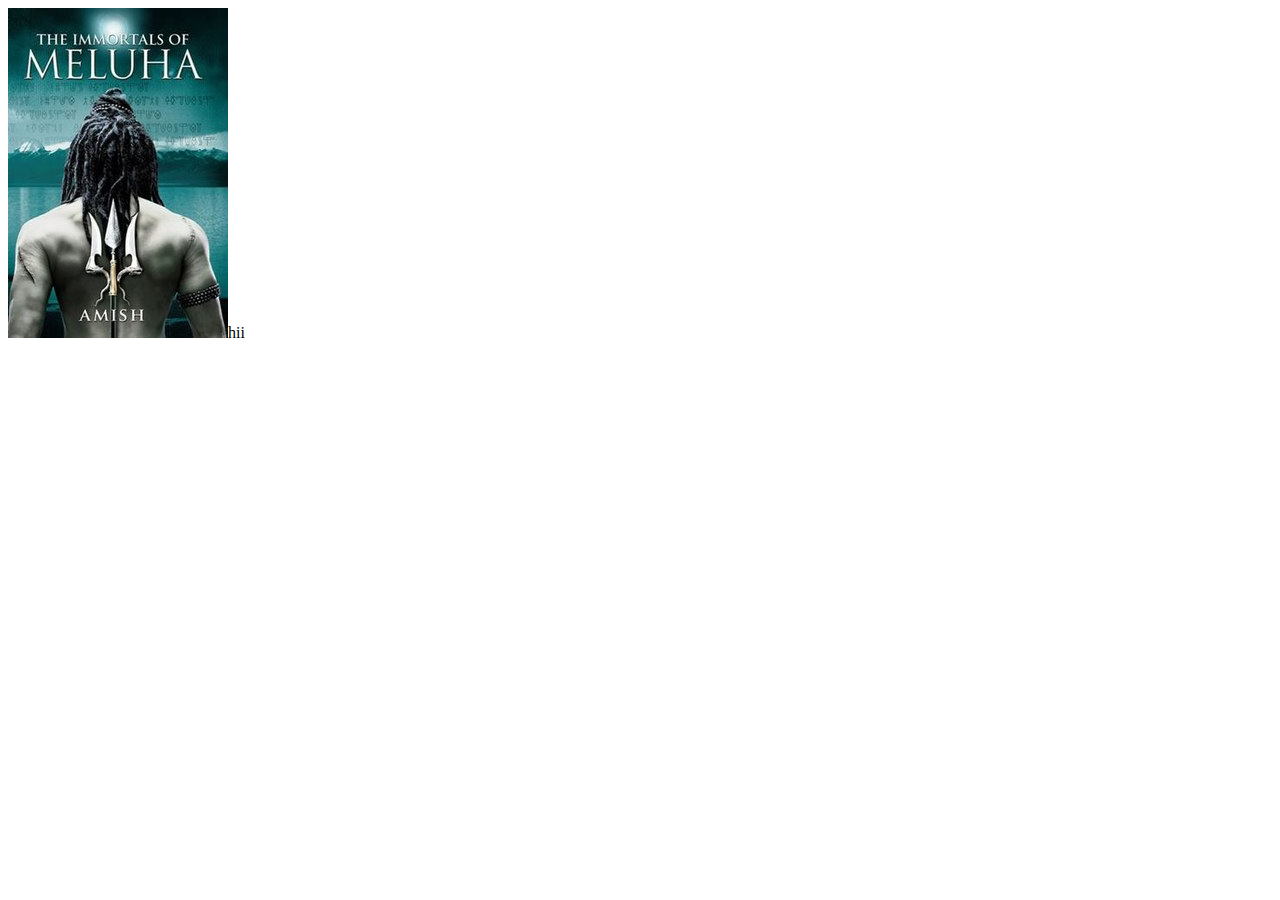
<file: index.html>
<!DOCTYPE html>
<html>
    <head>

    </head>
    <body>
        <input onclick="my()" type="image" src="index\220px-The_Immortals_Of_Meluha.jpg">hii</input>
    </body>
    <script src=novel.js></script>
</html>
</file>
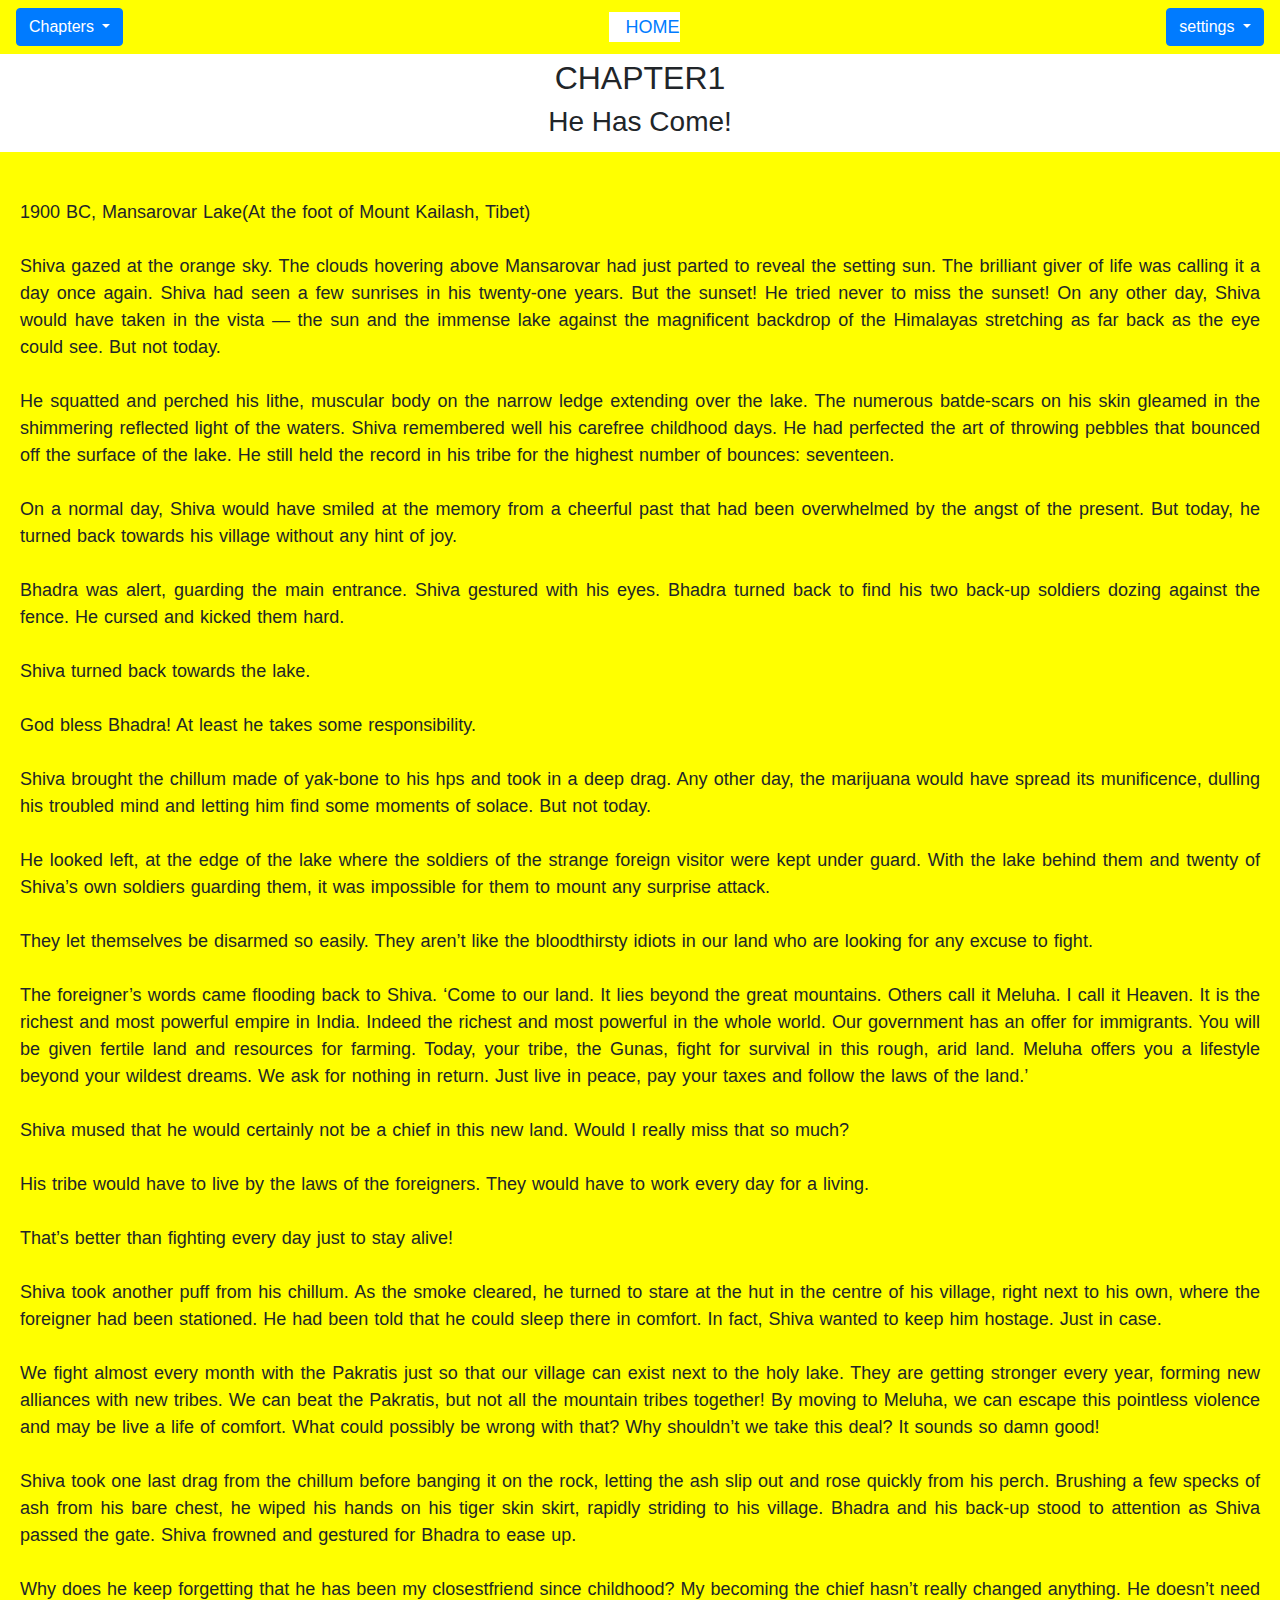
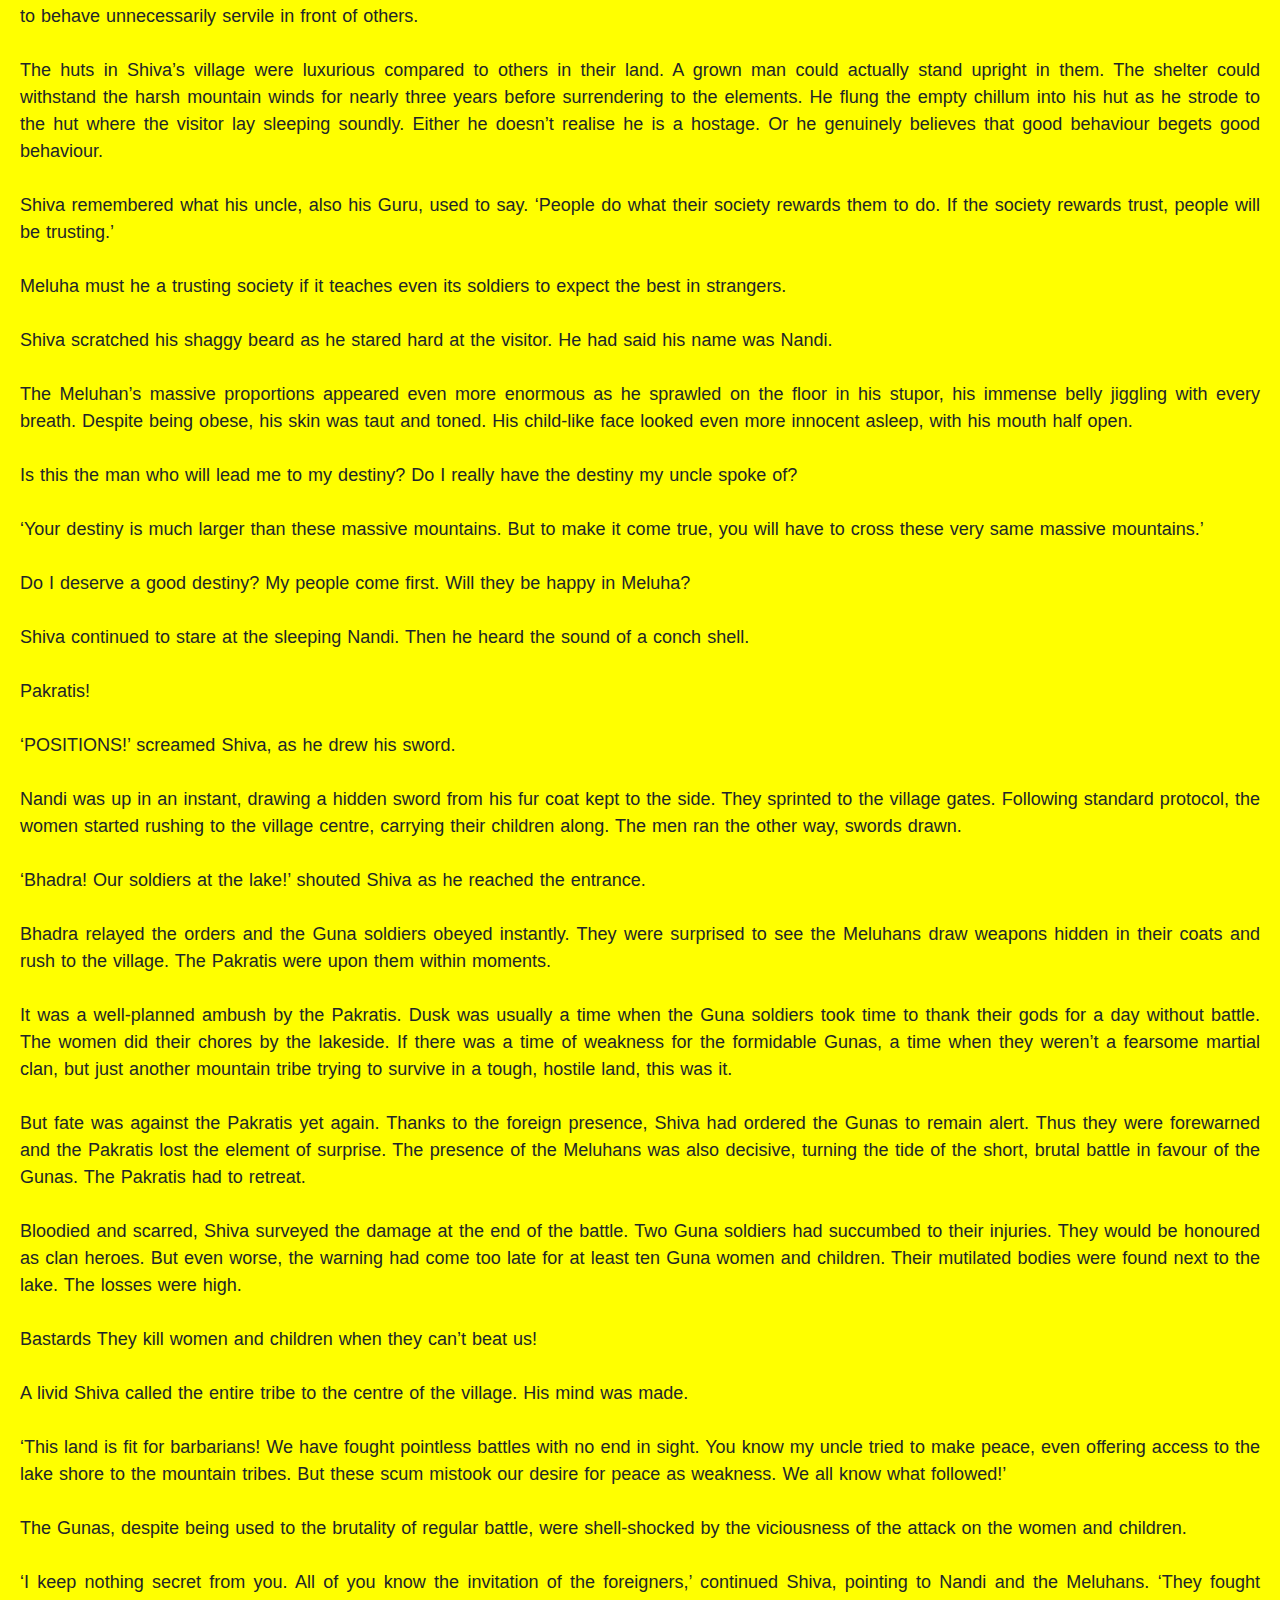
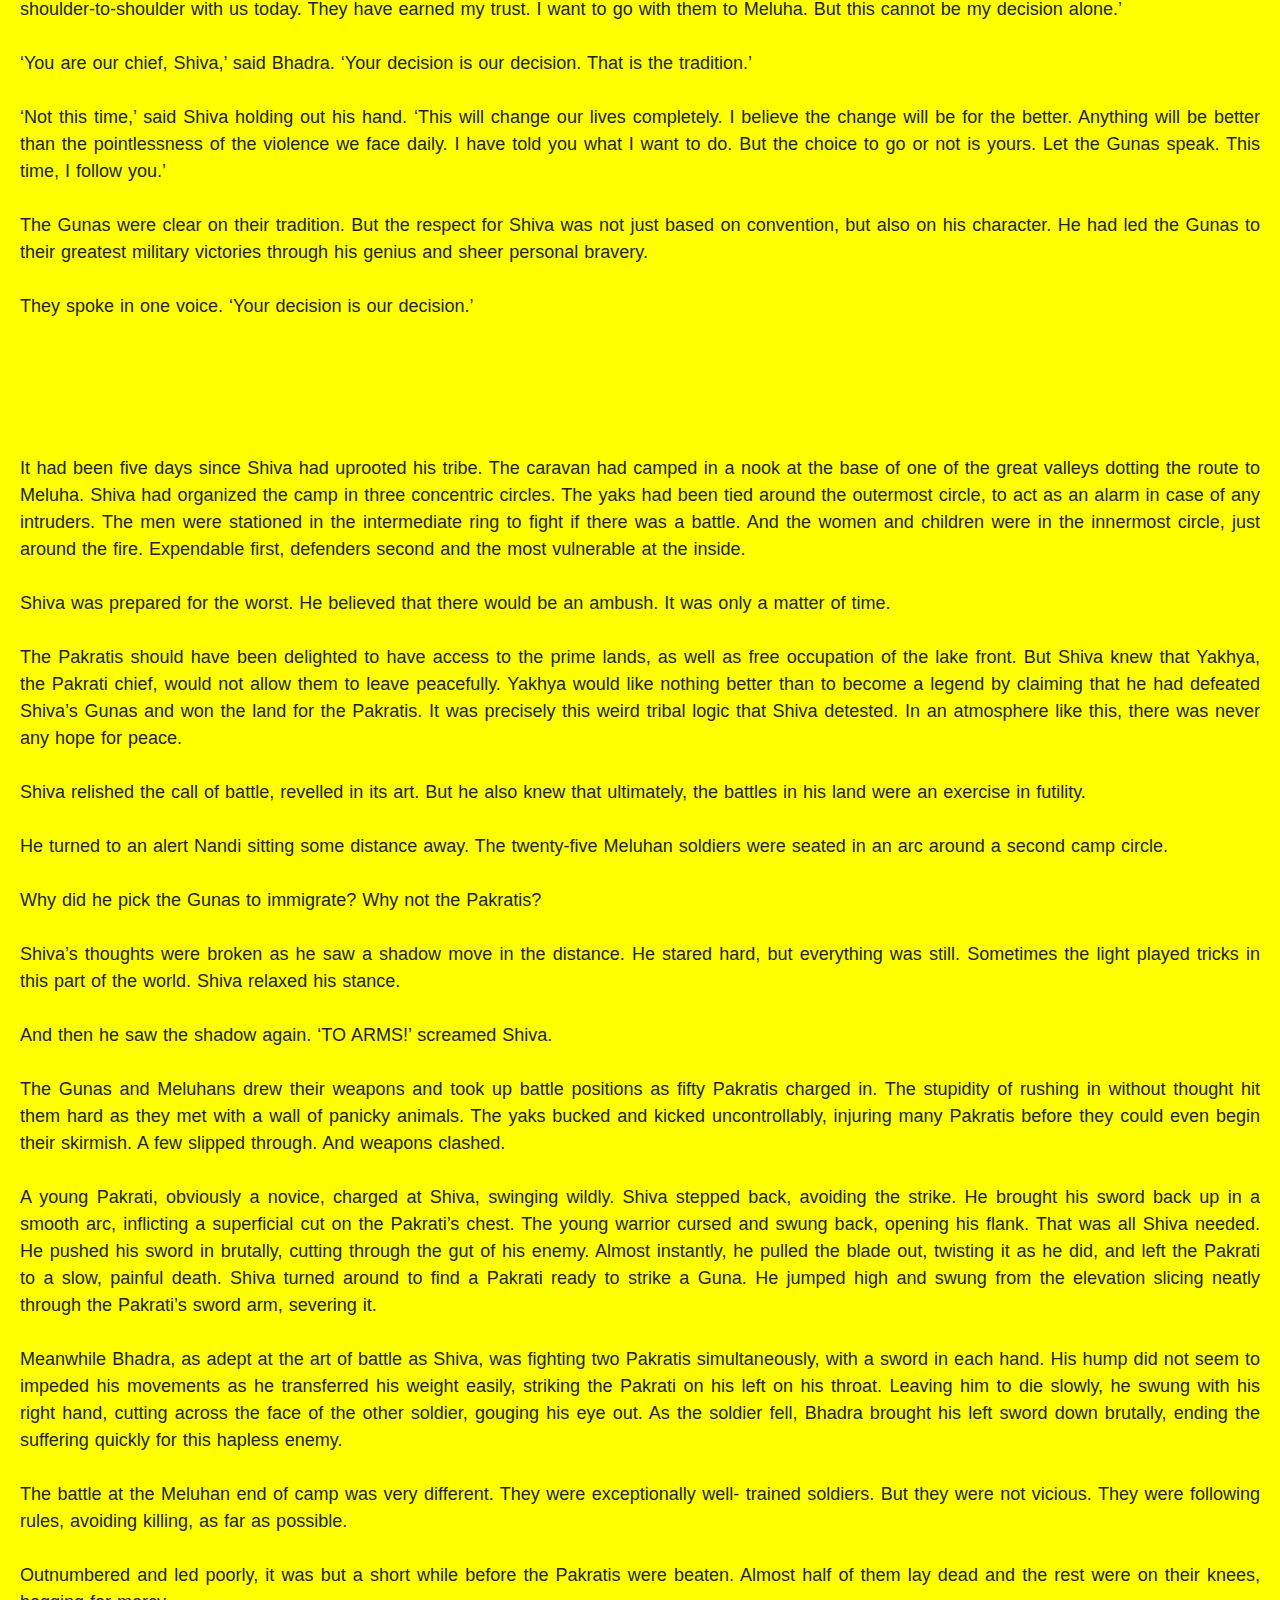
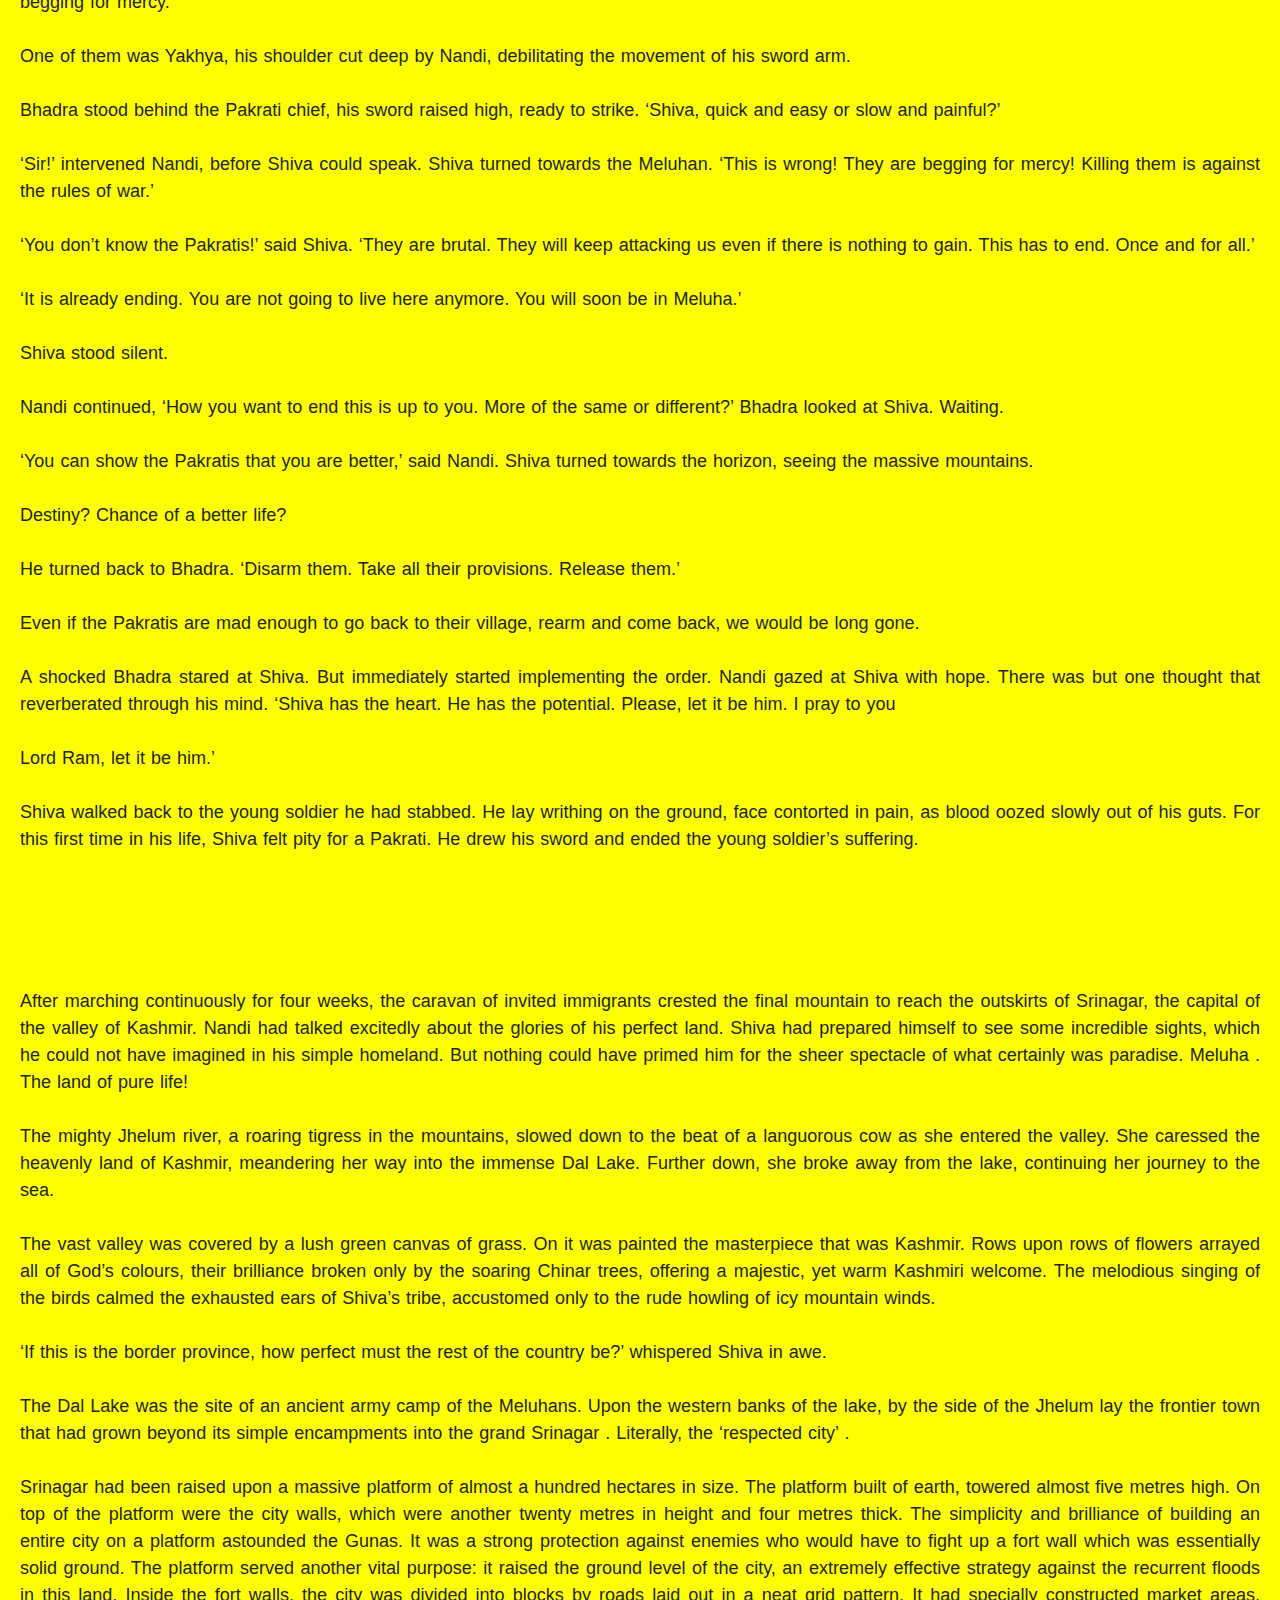
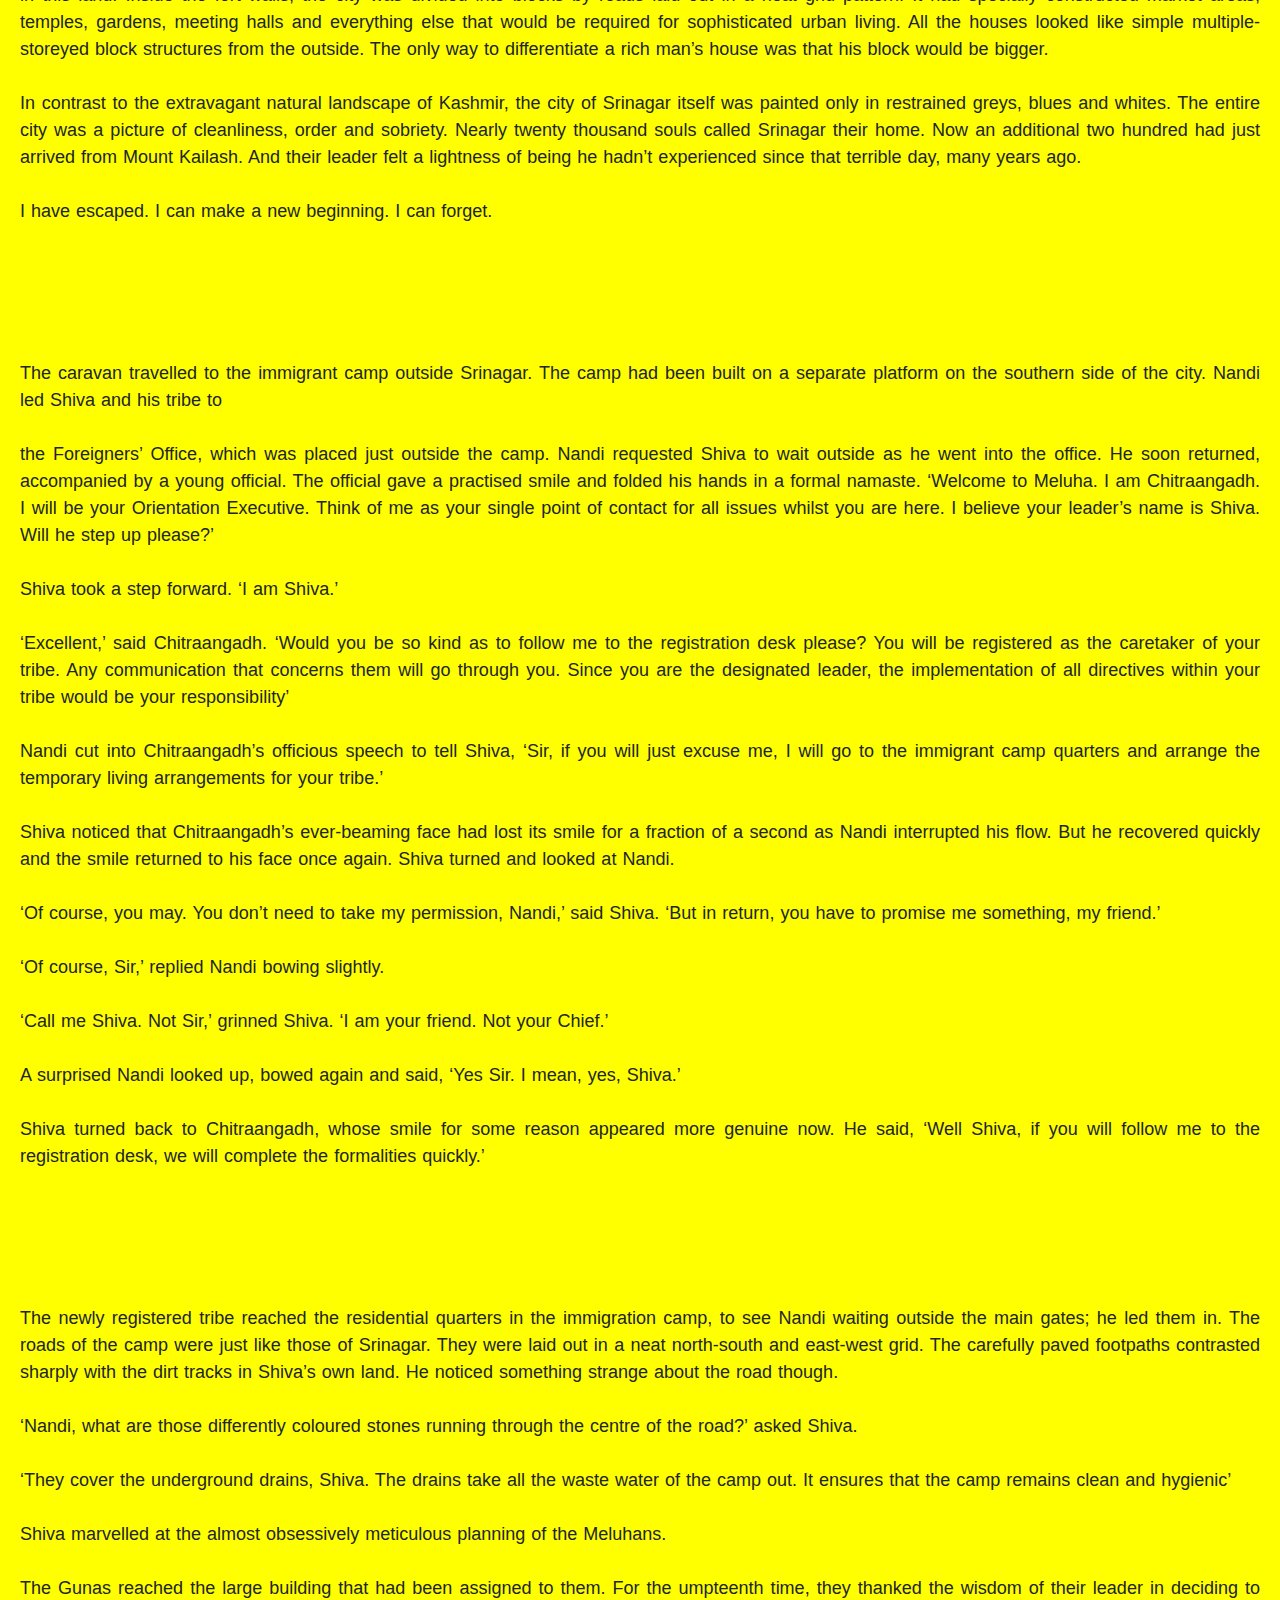
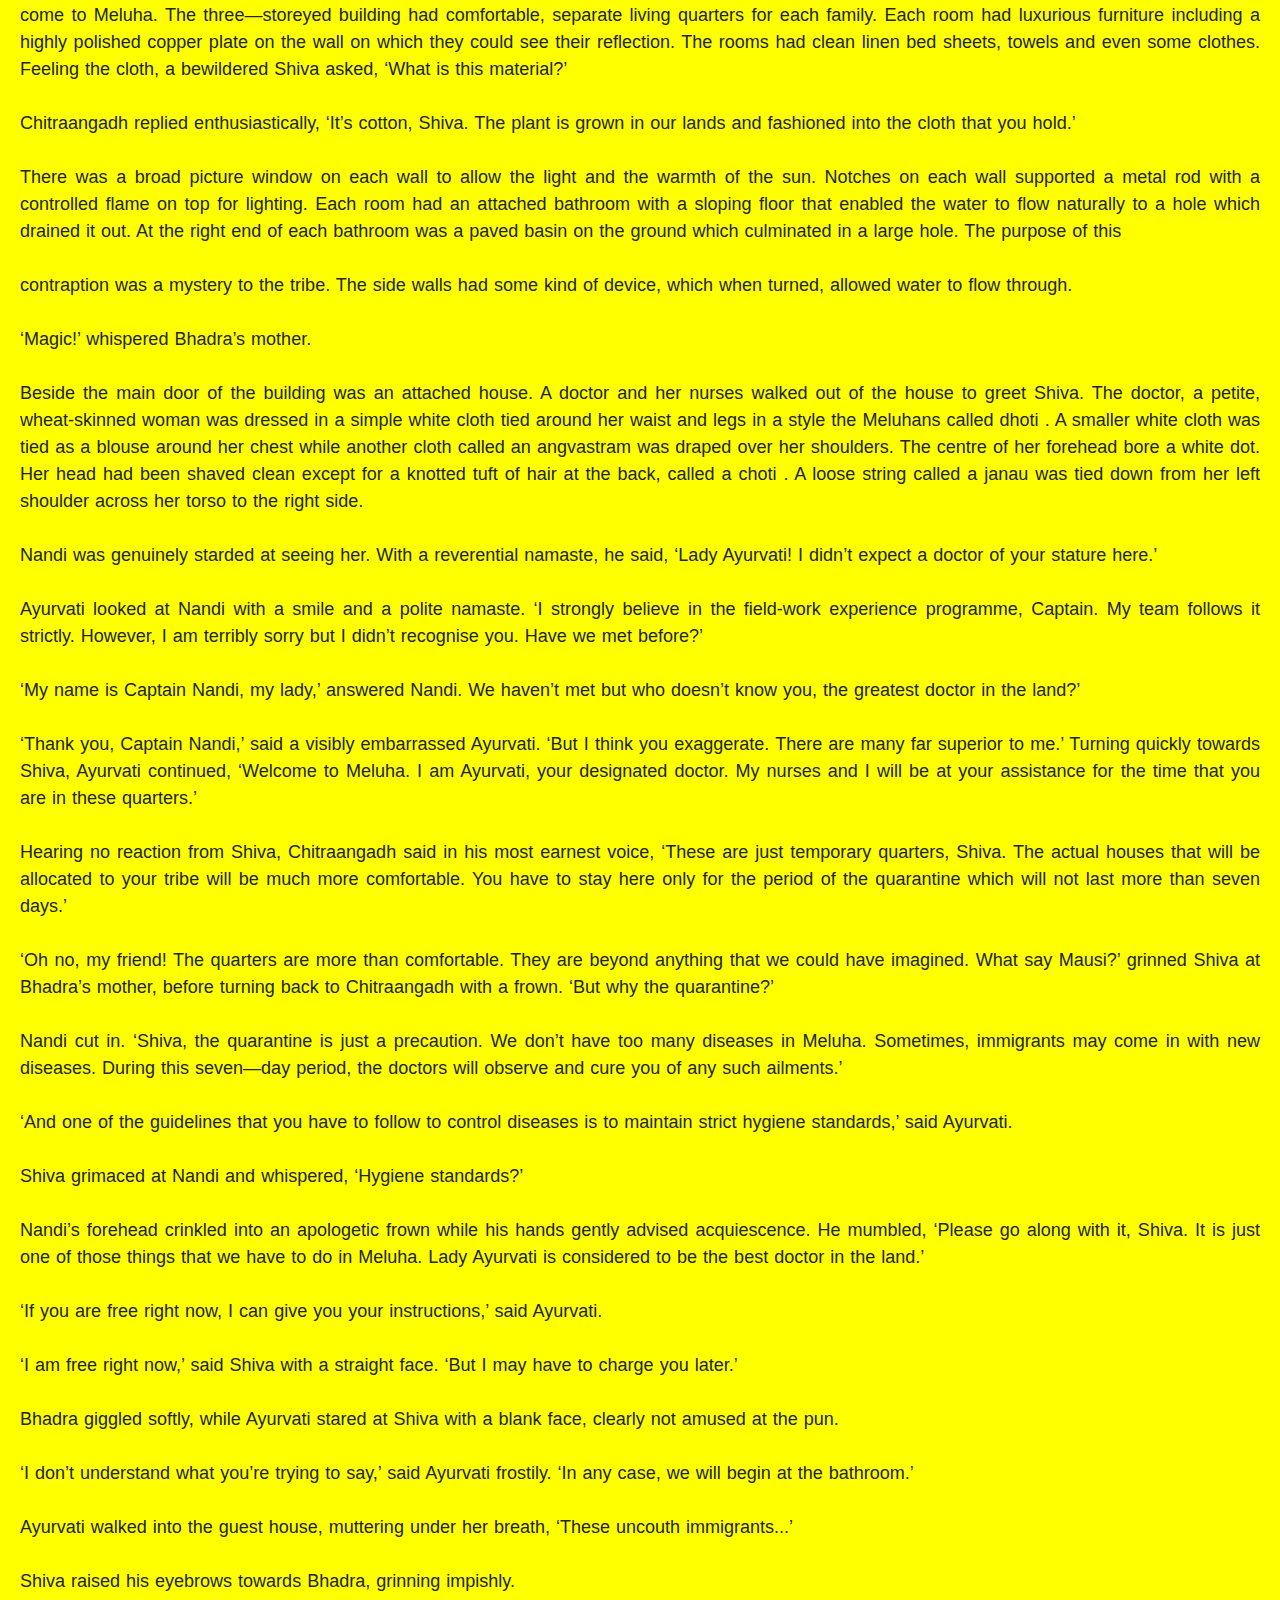
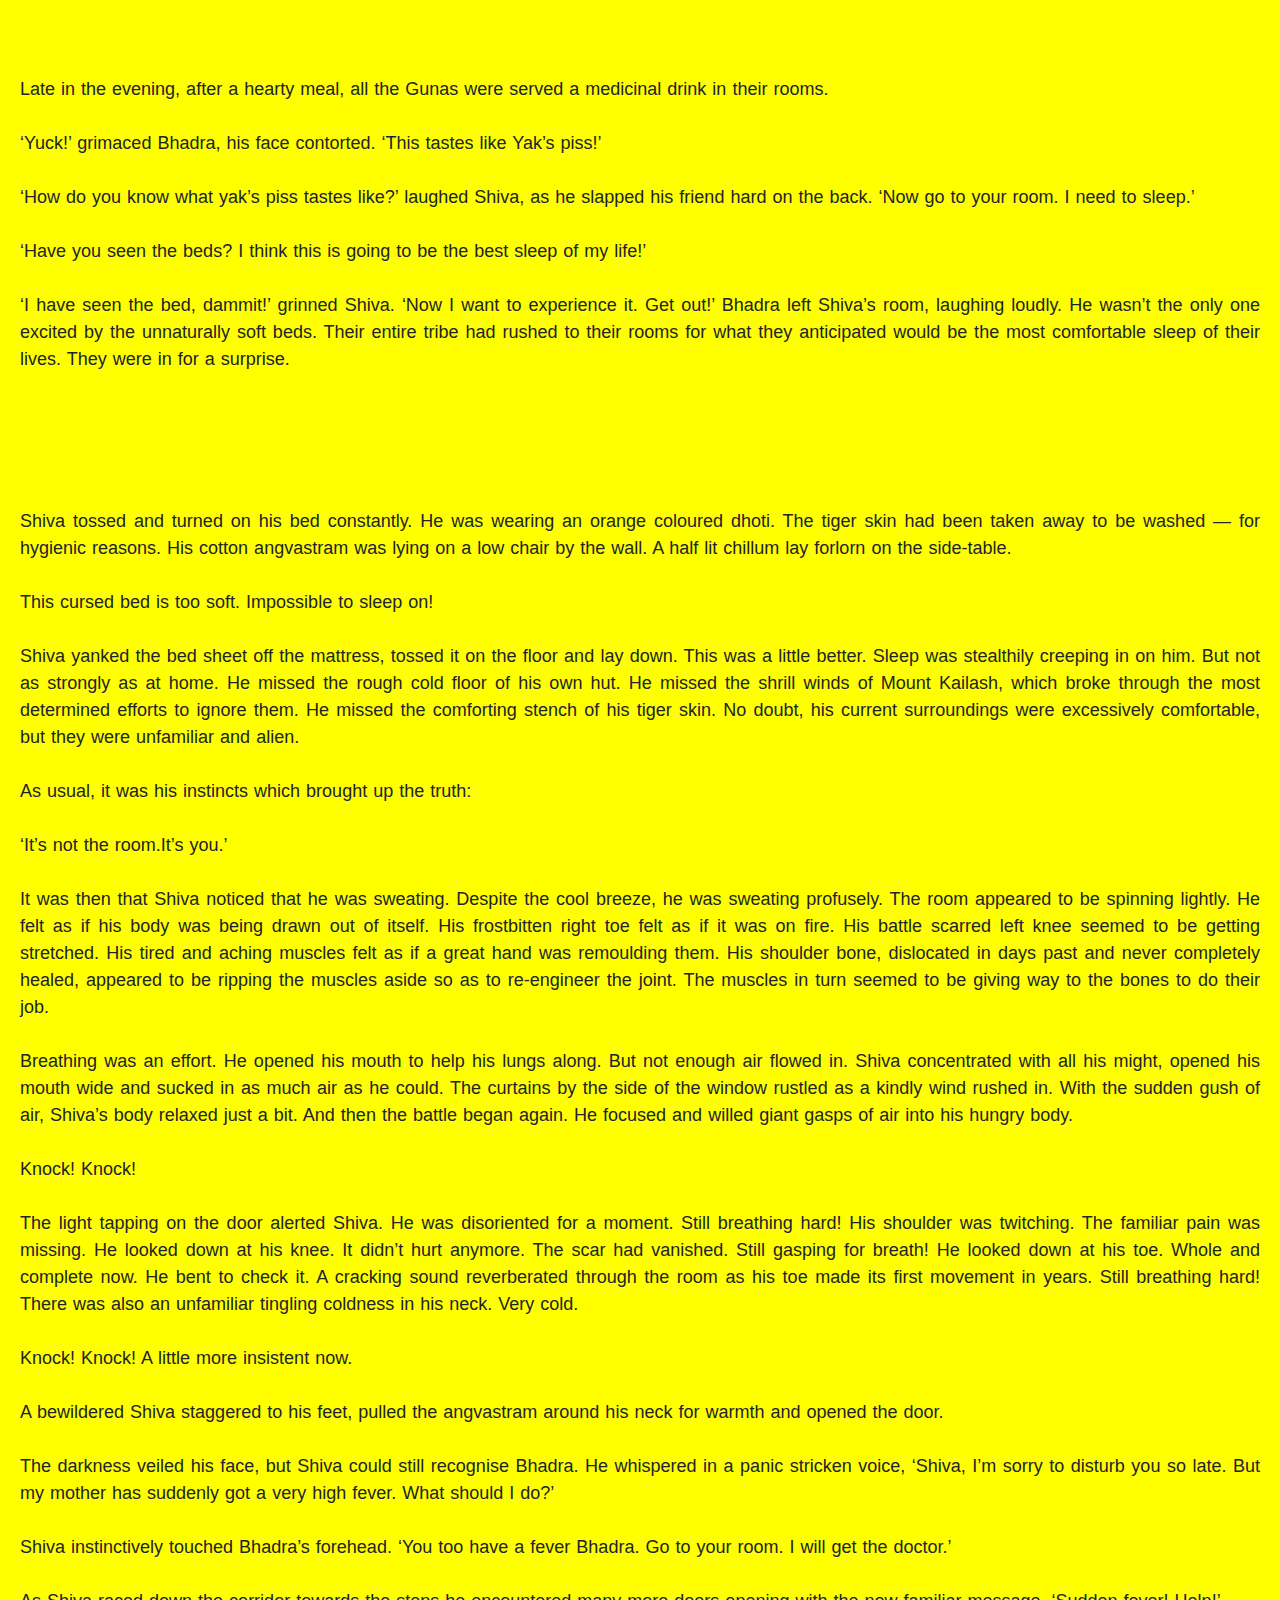
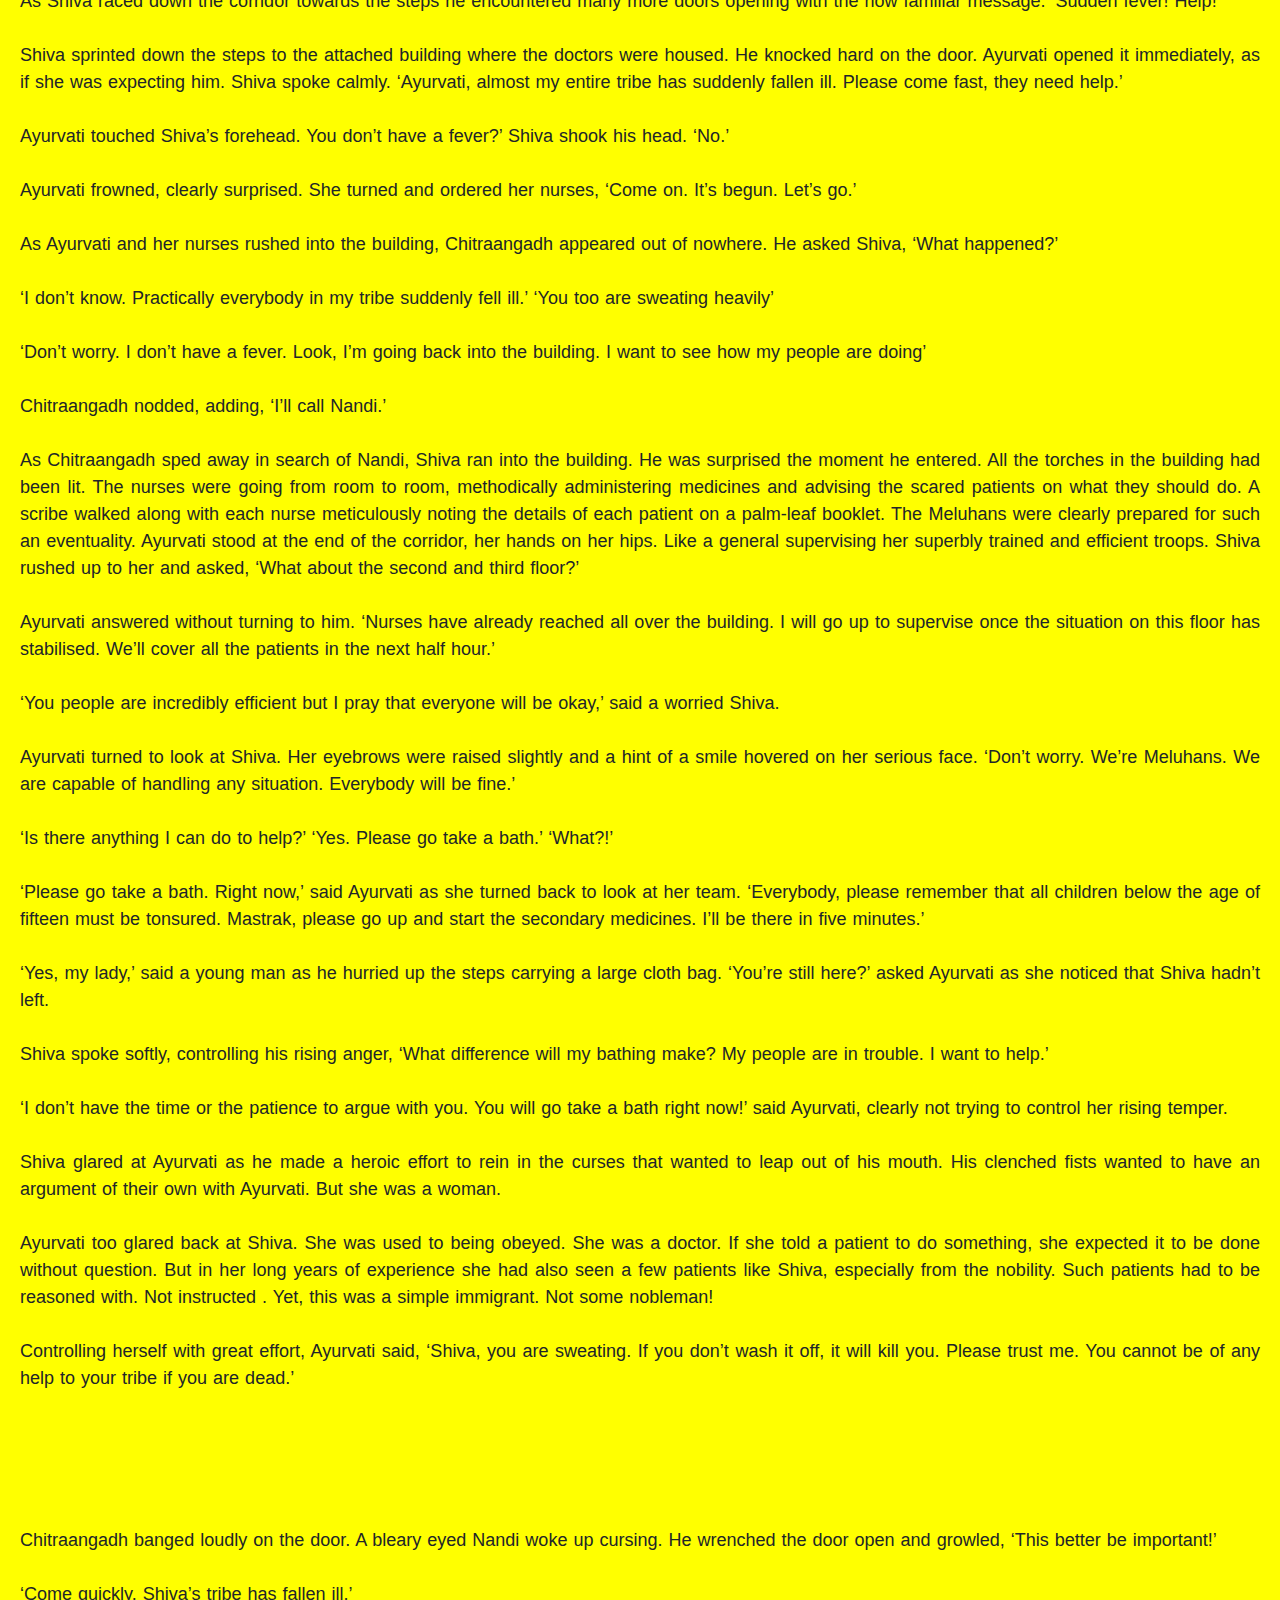
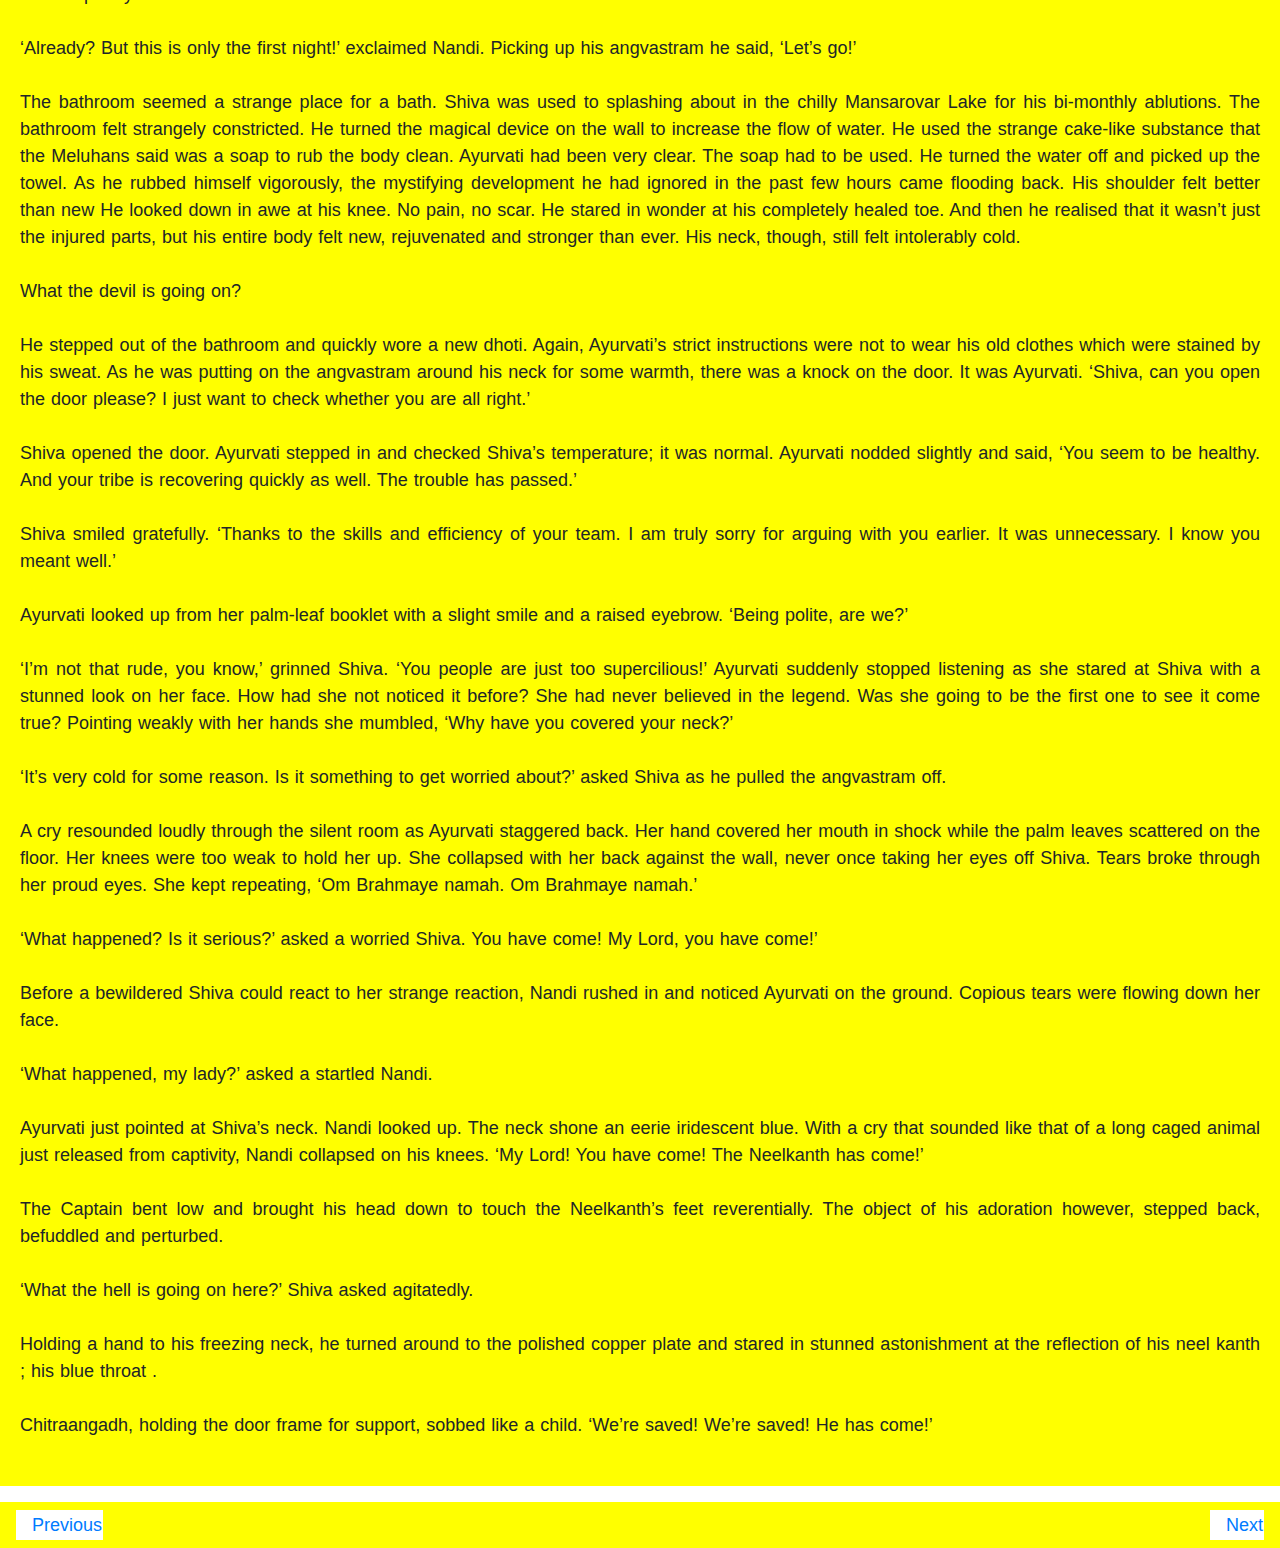
<file: 1.html>
<!DOCTYPE html>
<html>
    <head>
      <meta charset="utf-8">
  <meta name="viewport" content="width=device-width, initial-scale=1">
  <link rel="stylesheet" href="https://maxcdn.bootstrapcdn.com/bootstrap/4.5.2/css/bootstrap.min.css">
  <script src="https://ajax.googleapis.com/ajax/libs/jquery/3.5.1/jquery.min.js"></script>
  <script src="https://cdnjs.cloudflare.com/ajax/libs/popper.js/1.16.0/umd/popper.min.js"></script>
  <script src="https://maxcdn.bootstrapcdn.com/bootstrap/4.5.2/js/bootstrap.min.js"></script>
<link rel="stylesheet" href="index (2).css">
    </head>
    <body>
      <div class="navbar">
        
      <div class="dropdown">
        <button type="button" class="btn btn-primary dropdown-toggle" data-toggle="dropdown">
          Chapters
        </button>
        <div class="dropdown-menu">
       
      <a href="1.html">Chapter 1</a></br>
      <a href="2.html">Chapter 2</a></br>
      <a href="3.html">Chapter 3</a></br>
      <a href="4.html">Chapter 4</a></br>
      <a href="5.html">Chapter 5</a></br>
      <a href="6.html">Chapter 6</a></br>
      <a href="7.html">Chapter 7</a></br>
      <a href="8.html">Chapter 8</a></br>
      <a href="9.html">Chapter 9</a></br>
      <a href="10.html">Chapter 10</a></br>
      <a href="11.html">Chapter 11</a></br>
      <a href="12.html">Chapter 12</a></br>
      <a href="13.html">Chapter 13</a></br>
      <a href="14.html">Chapter 14</a></br>
      <a href="15.html">Chapter 15</a></br>
      <a href="16.html">Chapter 16</a></br>
      <a href="17.html">Chapter 17</a></br>
      <a href="18.html">Chapter 18</a></br>
      <a href="19.html">Chapter 19</a></br>
      <a href="20.html">Chapter 20</a></br>
      <a href="21.html">Chapter 21</a></br>
      <a href="22.html">Chapter 22</a></br>
      <a href="23.html">Chapter 23</a></br>

      
    </div>
    </div>
    <a href="index.html">HOME</a>
    <div class="dropdown">
    <button type="button" class="btn btn-primary dropdown-toggle" data-toggle="dropdown">
      settings
    </button>
    <div class="dropdown-menu">
        
          <button class="black" onclick="black()">Black</button></br>
          <button class="white" onclick="white()">White</button>
        
        </div>
        </div>
      
    </div>
      
    <div  >
  <div class="heade" id="heade">
      <h2>CHAPTER1</h2>
      <h3>He Has Come!</h3>
    </div>
        
           <p class="cont" id="cont">
             
  </br>1900 BC, Mansarovar Lake(At the foot of Mount Kailash, Tibet)</br></br>Shiva  gazed  at  the  orange  sky.  The  clouds  hovering  above  Mansarovar   had  just  parted to reveal the setting sun. The  brilliant  giver  of life was  calling  it a day  once  again.  Shiva had  seen  a  few  sunrises  in his  twenty-one  years.  But the  sunset!  He tried  never  to miss the sunset! On any other day, Shiva would have taken  in the  vista  — the  sun  and  the immense  lake  against  the  magnificent  backdrop  of the  Himalayas   stretching   as  far back as the eye could see. But not today.</br></br>He  squatted  and  perched  his  lithe,  muscular  body  on  the  narrow  ledge  extending   over the  lake.  The  numerous  batde-scars  on  his  skin  gleamed   in  the  shimmering   reflected light  of  the  waters.  Shiva  remembered  well  his  carefree  childhood  days.   He  had perfected the  art  of throwing  pebbles  that  bounced  off the  surface  of the  lake.  He  still  held the record in his tribe for the highest number of bounces: seventeen.</br></br>On a normal day, Shiva would have smiled at  the  memory  from a  cheerful  past  that  had been overwhelmed by the angst  of the  present.  But today,  he  turned  back  towards  his  village without any hint of joy.</br></br>Bhadra was  alert,  guarding  the  main  entrance.  Shiva  gestured  with  his  eyes.  Bhadra turned back to find his  two  back-up  soldiers  dozing  against  the  fence.  He  cursed  and kicked them hard.</br></br>Shiva turned back towards the lake.</br></br>God bless Bhadra! At least he takes some responsibility.</br></br>Shiva brought the chillum  made  of yak-bone  to  his  hps  and  took  in  a  deep  drag.  Any other day,  the  marijuana  would  have  spread  its  munificence,  dulling  his  troubled  mind and letting him find some moments of solace. But not today.</br></br>He  looked  left,  at  the  edge   of the  lake  where  the soldiers	of the strange	foreign visitor were   kept  under  guard.   With  the  lake  behind   them  and  twenty of Shiva’s		own soldiers guarding  them,  it was impossible	for them to mount any surprise attack.</br></br>They let themselves	be disarmed	so easily.	They aren’t like the bloodthirsty idiots in our land  who are  looking  for any excuse	to fight.</br></br>The foreigner’s	words came flooding back to Shiva. ‘Come to our land.  It lies  beyond  the great	mountains.	Others   call  it Meluha.		I  call  it Heaven.	It  is the  richest	and most powerful empire in India. Indeed the richest and most powerful in the whole world. Our government	has  an  offer for immigrants.	You will be  given  fertile  land and resources	for farming. Today, your tribe, the Gunas, fight for survival  in this  rough,  arid  land.  Meluha offers  you  a  lifestyle  beyond  your wildest  dreams.	We ask for nothing  in return.  Just  live in peace,	pay your taxes and follow the laws of the land.’</br></br>Shiva mused that he would certainly not be a chief in this new land. Would I really miss that so much?</br></br>His  tribe  would  have   to  live  by  the  laws   of the  foreigners.	They would have to work every day for a living.</br></br>That’s better than fighting every day just to stay alive!</br></br>Shiva took another puff from his chillum.  As the  smoke  cleared,  he  turned  to stare  at  the hut in the centre of his village, right next  to  his  own,  where  the  foreigner  had  been stationed.  He  had  been  told  that  he  could  sleep  there  in comfort.  In fact,  Shiva   wanted to keep him hostage. Just in case.</br></br> 
We fight almost every  month  with the  Pakratis  just  so  that  our  village  can  exist  next  to the holy  lake.  They  are  getting  stronger  every  year,  forming  new  alliances  with  new tribes. We can beat the Pakratis, but not all the mountain tribes  together!  By  moving  to Meluha, we can escape this  pointless  violence  and  may  be  live  a  life of comfort.  What could possibly be wrong with that? Why shouldn’t  we  take  this deal?  It sounds  so  damn good!</br></br>Shiva took one last  drag  from the  chillum  before  banging  it on  the  rock,  letting  the  ash slip out and rose quickly from  his  perch.  Brushing  a  few  specks  of ash  from  his  bare  chest, he wiped  his  hands  on  his  tiger  skin  skirt,  rapidly  striding  to his  village.  Bhadra and  his  back-up  stood  to  attention  as  Shiva  passed  the  gate.   Shiva   frowned   and gestured for Bhadra to ease up.</br></br>Why  does   he  keep   forgetting   that  he  has   been my closestfriend	since  childhood?	My becoming	the		chief	hasn’t	really	changed	anything.	He  doesn’t	need	to behave unnecessarily	servile in front of others.</br></br>The  huts  in Shiva’s	village	were  luxurious	compared	to others in their land. A grown man	could	actually		stand	upright	in  them.	The  shelter		could	withstand		the harsh mountain  winds  for nearly  three  years  before surrendering	to the elements.	He flung the empty  chillum  into his  hut as  he  strode  to the  hut where  the  visitor lay sleeping		soundly. Either  he doesn’t  realise	he  is a hostage.	Or he genuinely	believes		that good behaviour begets		good behaviour.</br></br>Shiva  remembered	what  his  uncle,   also   his  Guru,  used  to say.	‘People	do what their society rewards them to do. If the society rewards trust, people will be trusting.’</br></br>Meluha   must  he  a trusting  society	if it teaches	even  its soldiers	to expect	the best in strangers.</br></br>Shiva  scratched	his shaggy	beard as he stared hard  at the visitor.  He had said his name was Nandi.</br></br>The Meluhan’s	massive	proportions  appeared	even  more  enormous	as  he sprawled	on the   floor  in his  stupor,		his  immense	belly jiggling	with every	breath.		Despite	being obese,	his  skin  was	taut  and  toned.	His child-like		face	looked  even	more innocent asleep,	with his mouth half open.</br></br>Is  this  the  man  who  will lead  me  to my destiny?	Do I really have the destiny my uncle spoke of?</br></br>‘Your destiny   is  much  larger   than these  massive		mountains.	But to make it come true, you  will have  to cross  these  very same  massive	mountains.’</br></br>Do I deserve	a good destiny?	My people come first. Will they be happy in Meluha?</br></br>Shiva  continued	to  stare   at the  sleeping	Nandi. Then he heard the sound  of  a  conch shell.</br></br>Pakratis!</br></br>‘POSITIONS!’ screamed	Shiva, as he drew his sword.</br></br>Nandi was up in an instant, drawing  a  hidden  sword  from  his  fur coat  kept  to the  side. They  sprinted  to  the  village  gates.  Following  standard  protocol,  the  women  started rushing to the village centre, carrying their children along. The  men  ran  the  other  way, swords drawn.</br></br>‘Bhadra! Our soldiers at the lake!’ shouted Shiva as he reached the entrance.</br></br>Bhadra  relayed	the  orders  and  the  Guna  soldiers  obeyed  instantly.  They  were  surprised to  see  the Meluhans	draw  weapons	hidden   in  their  coats   and  rush  to the village.	The Pakratis were upon them within moments.</br></br>It was a well-planned ambush by the Pakratis. Dusk was usually  a  time  when  the  Guna soldiers took time to  thank  their  gods  for  a  day  without  battle.  The  women  did  their chores  by  the  lakeside.  If there  was   a  time  of weakness   for the  formidable   Gunas,   a time when they weren’t a fearsome martial clan, but just another mountain tribe  trying  to survive in a tough, hostile land, this was it.</br></br> 
But fate was against the Pakratis yet  again.  Thanks  to the  foreign  presence,  Shiva  had ordered the Gunas to remain alert. Thus they were forewarned  and  the  Pakratis  lost  the element  of surprise.  The presence  of the Meluhans  was  also  decisive,   turning  the tide of  the short, brutal battle in favour of the Gunas. The Pakratis had to retreat.</br></br>Bloodied  and scarred,	Shiva  surveyed	the damage	at the end of the battle. Two Guna soldiers	had succumbed		to their  injuries.   They  would  be  honoured   as clan  heroes.	But even worse, the warning had  come  too  late  for at  least  ten  Guna  women  and  children. Their  mutilated  bodies  were  found  next  to the  lake. The losses	were high.</br></br>Bastards	They kill women and children when they can’t beat us!</br></br>A livid Shiva called the entire tribe to the centre of the village. His mind was made.</br></br>‘This land is fit for barbarians! We have fought pointless battles  with no end  in sight.  You know my uncle tried  to  make  peace,  even  offering  access  to  the  lake  shore  to  the mountain  tribes.  But  these  scum  mistook  our  desire   for peace   as  weakness.   We  all  know what followed!’</br></br>The  Gunas,  despite  being  used  to the  brutality  of regular  battle,  were  shell-shocked   by the viciousness of the attack on the women and children.</br></br>‘I keep	nothing	secret	from  you.   All  of  you   know  the  invitation	of the foreigners,’ continued  Shiva,  pointing  to Nandi  and  the Meluhans.	‘They fought shoulder-to-shoulder with  us  today.   They have  earned	my  trust.  I want  to  go  with  them to Meluha.	But this cannot be my decision alone.’</br></br>‘You  are   our chief,  Shiva,’	said	Bhadra.	‘Your decision	is  our  decision.	That is the tradition.’</br></br>‘Not this  time,’  said  Shiva  holding  out his  hand.  ‘This will change	our lives completely.	I believe	the change	will be  for the  better.  Anything  will  be  better  than  the  pointlessness of the violence we face  daily.  I have  told you  what  I want  to do.  But  the  choice  to go  or not is  yours.  Let the Gunas  speak.	This time, I follow you.’</br></br>The Gunas were clear on their tradition. But the respect for Shiva was not just based on convention, but also on his character. He  had  led  the  Gunas  to  their  greatest  military victories through his genius and sheer personal bravery.</br></br>They  spoke  in one  voice.  ‘Your decision  is our decision.’</br></br> </br></br></br></br>It had been five days since Shiva  had  uprooted  his  tribe.  The  caravan  had  camped  in a  nook at the base of one of the  great  valleys  dotting  the  route  to  Meluha.  Shiva  had organized the camp in three  concentric  circles.  The  yaks  had  been  tied  around  the outermost circle,  to act  as  an  alarm  in case  of any  intruders.  The  men  were  stationed  in the intermediate ring to fight  if there  was  a  battle.  And  the  women  and  children  were  in the  innermost  circle,  just  around  the  fire.  Expendable  first,  defenders  second  and   the most vulnerable at the inside.</br></br>Shiva was  prepared  for the  worst.  He  believed  that  there  would  be  an  ambush.  It was only a matter of time.</br></br>The Pakratis	should  have  been  delighted	to have  access	to the prime lands, as well as free occupation	of the  lake  front.  But  Shiva   knew that Yakhya,	the Pakrati chief, would not allow  them  to leave  peacefully.	Yakhya   would  like  nothing  better  than to become	a legend	by claiming	that   he  had  defeated		Shiva’s	Gunas	and won the land for the Pakratis.		It was  precisely	this weird tribal logic that Shiva  detested.	In an atmosphere like this, there was never any hope for peace.</br></br>Shiva  relished	the  call  of battle,  revelled	in its  art.  But  he  also  knew that ultimately,	the battles  in his  land  were an exercise	in futility.</br></br>He  turned	to  an   alert   Nandi  sitting  some	distance	away.	The  twenty-five	Meluhan soldiers  were seated	in an arc around a second camp circle.</br></br> 
Why did he pick the Gunas to immigrate? Why not the Pakratis?</br></br>Shiva’s  thoughts  were  broken  as  he  saw  a  shadow   move  in  the  distance.   He  stared hard, but everything was still. Sometimes the  light played  tricks  in this part  of the  world. Shiva relaxed his stance.</br></br>And then he saw the shadow again. ‘TO ARMS!’ screamed Shiva.</br></br>The  Gunas  and  Meluhans  drew  their  weapons  and  took  up  battle  positions  as  fifty Pakratis  charged  in.  The  stupidity  of rushing  in  without  thought  hit  them  hard  as  they met with a wall of panicky animals. The yaks bucked  and  kicked  uncontrollably,  injuring many Pakratis before they could even begin their skirmish. A few slipped  through.  And weapons clashed.</br></br>A young  Pakrati,	obviously   a novice,  charged	at Shiva,		swinging	wildly. Shiva stepped back,  avoiding	the strike. He brought his sword back up in a smooth arc, inflicting a  superficial	cut   on the  Pakrati’s	chest.	The  young	warrior  cursed	and  swung	back, opening   his  flank.  That  was  all Shiva  needed.		He pushed	his sword in brutally, cutting through  the  gut  of his enemy.	Almost instantly, he pulled the blade  out, twisting  it as  he did, and left the Pakrati  to a  slow,  painful  death.  Shiva  turned  around  to find  a  Pakrati ready	to  strike   a  Guna.   He  jumped   high and  swung		from the  elevation	slicing neatly through the Pakrati’s	sword arm, severing		it.</br></br>Meanwhile	Bhadra,	as  adept	at  the  art  of  battle  as  Shiva,	was fighting two Pakratis simultaneously,	with  a  sword  in each	hand.   His  hump   did not  seem	to impeded	his movements		as  he  transferred		his weight  easily,	striking  the Pakrati	on his left on his throat.  Leaving   him to die  slowly,  he  swung   with his  right  hand, cutting  across	the face of  the other  soldier,		gouging	his  eye   out.  As  the  soldier  fell, Bhadra	brought his left sword  down  brutally,  ending  the suffering  quickly  for this hapless	enemy.</br></br>The battle at the Meluhan end of camp was very different. They were exceptionally  well- trained soldiers. But they were not vicious.  They  were  following  rules,  avoiding  killing, as far as possible.</br></br>Outnumbered and led poorly, it was but a short while before  the  Pakratis  were  beaten. Almost half of them lay dead and the rest were on their knees, begging for mercy.</br></br>One of them  was  Yakhya,  his  shoulder  cut deep  by Nandi,  debilitating  the  movement  of his sword arm.</br></br>Bhadra stood behind  the  Pakrati  chief,  his  sword  raised  high,  ready  to  strike.  ‘Shiva, quick and easy or slow and painful?’</br></br>‘Sir!’ intervened	Nandi,  before  Shiva could speak.	Shiva turned towards the Meluhan. ‘This is wrong!  They  are  begging  for mercy!  Killing them is against	the rules of war.’</br></br>‘You don’t know the Pakratis!’	said  Shiva.  ‘They  are  brutal.  They  will keep  attacking	us even if there is nothing to gain. This has to end. Once and for all.’</br></br>‘It is already	ending.	You  are   not  going   to live  here	anymore.	You will soon be in Meluha.’</br></br>Shiva stood silent.</br></br>Nandi continued, ‘How you want to end this is up to you. More of the same or different?’ Bhadra looked at Shiva. Waiting.</br></br>‘You  can  show the Pakratis	that you are better,’ said Nandi. Shiva turned towards the horizon, seeing	the massive	mountains.</br></br>Destiny? Chance of a better life?</br></br>He turned  back  to Bhadra.   ‘Disarm  them.  Take  all their provisions.  Release	them.’</br></br>Even  if the Pakratis	are mad enough  to go  back  to their  village,  rearm  and  come  back, we would be long gone.</br></br>A shocked   Bhadra  stared  at Shiva.  But immediately	started  implementing	the order. Nandi gazed	at  Shiva   with  hope.  There  was   but  one  thought that reverberated	through his mind.	‘Shiva	has the heart.	He has the potential.		Please,	let it be him. I pray to you</br></br> 
Lord Ram, let it be him.’</br></br>Shiva walked back to the  young  soldier  he  had  stabbed.  He  lay  writhing  on the  ground, face contorted in pain, as blood oozed slowly out of his guts. For this  first time  in his  life, Shiva felt pity for a Pakrati. He drew his sword and ended the young soldier’s suffering.</br></br> </br></br></br></br>After  marching  continuously  for four  weeks,  the  caravan  of invited  immigrants   crested the final mountain to reach the outskirts of Srinagar, the capital of the  valley  of Kashmir. Nandi had talked excitedly about  the  glories  of  his  perfect  land.  Shiva  had  prepared himself to see some incredible sights, which he could not have imagined in his simple homeland. But nothing  could  have  primed  him  for the  sheer  spectacle  of what  certainly was paradise. Meluha . The land of pure life!</br></br>The  mighty  Jhelum  river,  a roaring  tigress   in the  mountains,   slowed  down  to the  beat  of a  languorous  cow  as  she  entered  the  valley.  She  caressed   the   heavenly   land   of Kashmir,  meandering  her  way  into  the  immense  Dal  Lake.  Further  down,   she   broke away from the lake, continuing her journey to the sea.</br></br>The vast valley was covered by a lush green canvas  of grass.  On  it was  painted  the masterpiece that was Kashmir. Rows  upon  rows  of flowers  arrayed  all  of God’s  colours, their brilliance broken only by the soaring Chinar trees, offering  a  majestic,  yet  warm Kashmiri welcome. The melodious  singing  of  the  birds  calmed  the  exhausted  ears  of Shiva’s tribe, accustomed only to the rude howling of icy mountain winds.</br></br>‘If this is the border province, how perfect  must  the  rest  of the  country  be?’  whispered Shiva in awe.</br></br>The Dal Lake was the site of an ancient army  camp  of the  Meluhans.  Upon the  western banks  of the lake,  by the side  of the Jhelum  lay  the frontier town that had  grown  beyond   its simple encampments into the grand Srinagar . Literally, the ‘respected city’ .</br></br>Srinagar		had  been  raised	upon  a  massive		platform   of  almost  a  hundred	hectares		in size. The platform built of earth, towered  almost  five  metres  high.  On top of the  platform were the city  walls,  which  were  another  twenty  metres  in height  and  four  metres  thick. The  simplicity	and  brilliance	of  building   an   entire   city   on  a platform  astounded	the Gunas.   It was  a  strong protection  against	enemies		who would have to fight up a fort wall which was essentially		solid  ground.   The  platform  served   another vital purpose:	it raised the  ground  level  of the  city, an extremely		effective  strategy	against	the recurrent floods in this land. Inside the fort walls,  the  city  was  divided  into blocks  by  roads  laid  out  in a neat  grid  pattern.  It had specially	constructed			market  areas,		temples,	gardens,	meeting halls  and everything	else   that  would be required	for sophisticated	urban living. All the houses	looked  like simple multiple-storeyed		block structures			from the outside. The only way to differentiate a rich man’s house was that his block would be bigger.</br></br>In contrast	to the extravagant	natural  landscape		of Kashmir,   the  city of Srinagar	itself was  painted   only in restrained	greys,	blues and whites. The entire city was a picture of cleanliness,		order  and  sobriety.	Nearly	twenty	thousand	souls	called	Srinagar	their home.   Now an  additional	two  hundred   had  just  arrived   from Mount Kailash.	And their leader   felt a lightness	of being  he hadn’t experienced	since that terrible day, many years ago.</br></br>I have  escaped.	I can  make  a new beginning.	I can forget.</br></br> </br></br></br></br>The caravan	travelled   to the  immigrant  camp outside  Srinagar.	The camp had been built on a separate		platform on the southern side of the city. Nandi led Shiva and his tribe to</br></br> 
the Foreigners’	Office,  which  was  placed   just  outside  the  camp. Nandi requested	Shiva   to  wait  outside   as  he  went  into  the  office.  He soon  returned,	accompanied	by a young official.  The  official  gave a practised		smile and folded his hands in a formal namaste. ‘Welcome	to Meluha.   I am Chitraangadh.	I will be  your Orientation  Executive.	Think of me  as  your  single	point  of contact	for all issues	whilst  you  are  here.	I believe		your leader’s	name is Shiva. Will he step up please?’</br></br>Shiva took a step forward. ‘I am Shiva.’</br></br>‘Excellent,’ said Chitraangadh.	‘Would you be so kind as to follow me to the  registration desk  please?	You will be registered	as  the caretaker	of your tribe. Any communication that  concerns		them   will go  through		you.  Since	you   are  the  designated	leader,	the implementation			of all directives	within your tribe would be your responsibility’</br></br>Nandi  cut into Chitraangadh’s	officious speech	to tell Shiva, ‘Sir, if you will just excuse me,	I  will   go   to the  immigrant	camp	quarters	and	arrange	the  temporary	living arrangements	for your tribe.’</br></br>Shiva noticed that Chitraangadh’s ever-beaming face had  lost its smile  for a fraction  of a second as Nandi interrupted  his  flow. But he  recovered  quickly  and  the  smile  returned  to his face once again. Shiva turned and looked at Nandi.</br></br>‘Of course, you may. You don’t need to take my permission,  Nandi,’  said  Shiva.  ‘But in return, you have to promise me something, my friend.’</br></br>‘Of course, Sir,’ replied Nandi bowing slightly.</br></br>‘Call me Shiva. Not Sir,’ grinned Shiva. ‘I am your friend. Not your Chief.’</br></br>A surprised Nandi looked up, bowed again and said, ‘Yes Sir. I mean, yes, Shiva.’</br></br>Shiva  turned  back  to  Chitraangadh,  whose  smile   for  some   reason   appeared   more genuine now. He said, ‘Well Shiva, if you will follow me to the registration desk, we will complete the formalities quickly.’</br></br> </br></br></br></br>The newly registered		tribe reached	the residential	quarters	in the immigration camp, to see  Nandi  waiting  outside  the  main gates;	he led them in. The  roads  of the  camp  were just  like  those of Srinagar.	They  were  laid  out  in a  neat  north-south  and  east-west	grid. The carefully	paved	footpaths	contrasted		sharply		with  the  dirt tracks	in Shiva’s	own land.  He noticed  something		strange	about the road though.</br></br>‘Nandi,   what  are   those  differently  coloured	stones	running   through  the  centre	of the road?’ asked Shiva.</br></br>‘They  cover  the underground	drains,  Shiva.	The  drains   take  all the waste	water of the camp  out. It ensures	that the camp remains clean and hygienic’</br></br>Shiva marvelled	at the almost obsessively	meticulous	planning of the Meluhans.</br></br>The  Gunas  reached  the  large  building  that  had  been  assigned  to  them.  For   the umpteenth time, they  thanked  the wisdom  of their leader  in deciding  to come  to Meluha.  The three—storeyed building  had  comfortable,  separate  living  quarters  for each  family. Each room had  luxurious  furniture  including  a  highly  polished  copper  plate  on the  wall  on which they could  see  their  reflection.  The  rooms  had  clean  linen  bed  sheets,  towels and even some clothes.  Feeling  the  cloth,  a  bewildered  Shiva  asked,  ‘What  is  this material?’</br></br>Chitraangadh replied enthusiastically,  ‘It’s cotton,  Shiva.  The  plant  is grown  in our lands and fashioned into the cloth that you hold.’</br></br>There was a broad picture window on each  wall  to allow  the  light  and  the  warmth  of the sun.  Notches	on  each	wall  supported		a  metal   rod  with a  controlled	flame on top for lighting.   Each   room  had  an  attached	bathroom	with a  sloping	floor that  enabled	the water to flow naturally to a  hole  which  drained  it out.  At the  right  end  of each  bathroom was  a  paved   basin  on  the  ground which culminated	in a large hole. The purpose of this</br></br> 
contraption   was a mystery	to the  tribe.  The  side  walls  had  some   kind  of device,	which when turned, allowed water to flow through.</br></br>‘Magic!’ whispered	Bhadra’s	mother.</br></br>Beside		the  main  door  of the  building  was  an attached	house.	A doctor and her nurses walked  out of the  house  to greet  Shiva.   The  doctor,  a petite,  wheat-skinned	woman was dressed			in a simple white cloth tied around her  waist  and  legs  in a  style  the  Meluhans called	dhoti . A smaller white cloth was tied as a blouse  around  her  chest  while  another cloth called an angvastram	was  draped   over her shoulders.	The centre of her forehead bore  a  white  dot.  Her head  had been  shaved	clean except for a knotted tuft of hair at the back,  called  a  choti  . A loose  string  called a  janau	was tied down from her left shoulder across her torso to the right side.</br></br>Nandi was  genuinely	starded	at seeing	her.  With a reverential	namaste,	he said, ‘Lady Ayurvati! I didn’t expect a doctor of your stature here.’</br></br>Ayurvati looked at Nandi with a smile and a polite namaste. ‘I strongly believe  in  the field-work experience programme, Captain. My team  follows  it strictly.  However,  I am terribly sorry but I didn’t recognise you. Have we met before?’</br></br>‘My name is Captain Nandi, my lady,’ answered Nandi. We haven’t  met  but who doesn’t know you, the greatest doctor in the land?’</br></br>‘Thank you, Captain Nandi,’ said a  visibly  embarrassed  Ayurvati.  ‘But  I  think  you exaggerate. There are many far superior to me.’ Turning quickly towards Shiva, Ayurvati continued, ‘Welcome  to Meluha.  I am  Ayurvati,  your designated  doctor.  My nurses  and  I will be at your assistance for the time that you are in these quarters.’</br></br>Hearing  no reaction	from Shiva,	Chitraangadh		said   in  his most  earnest	voice, ‘These are  just temporary  quarters,	Shiva.   The actual  houses	that will be allocated		to your tribe will  be   much  more  comfortable.		You  have	to  stay	here	only   for the  period	of the quarantine	which will not last more than seven days.’</br></br>‘Oh no, my friend!  The  quarters  are  more  than  comfortable.  They  are  beyond  anything that we  could  have  imagined.  What  say  Mausi?’  grinned  Shiva  at  Bhadra’s  mother, before turning back to Chitraangadh with a frown. ‘But why the quarantine?’</br></br>Nandi cut  in.  ‘Shiva,  the  quarantine  is  just  a  precaution.  We  don’t  have  too  many diseases  in  Meluha.  Sometimes,   immigrants   may  come  in  with  new  diseases.   During this seven—day period, the doctors will observe and cure you of any such ailments.’</br></br>‘And one of the guidelines that you have to follow to control diseases is to maintain strict hygiene standards,’ said Ayurvati.</br></br>Shiva grimaced at Nandi and whispered, ‘Hygiene standards?’</br></br>Nandi’s forehead crinkled into an apologetic frown while his hands  gently  advised acquiescence.  He mumbled,  ‘Please  go along  with it, Shiva.  It is just  one  of those  things that we have to do in Meluha.  Lady  Ayurvati  is considered  to be  the  best  doctor  in the  land.’</br></br>‘If you are free right now, I can give you your instructions,’ said Ayurvati.</br></br>‘I am free right now,’  said  Shiva  with  a  straight  face.  ‘But  I may  have  to charge  you  later.’</br></br>Bhadra giggled softly,  while  Ayurvati  stared  at  Shiva  with  a  blank  face,  clearly  not amused at the pun.</br></br>‘I don’t understand what you’re trying to say,’ said Ayurvati frostily. ‘In any  case,  we will begin at the bathroom.’</br></br>Ayurvati walked into the guest house, muttering under her breath,  ‘These  uncouth immigrants...’</br></br>Shiva raised his eyebrows towards Bhadra, grinning impishly.</br></br> </br></br> 
Late  in the evening,	after  a  hearty  meal,  all  the  Gunas  were  served  a medicinal	drink in their rooms.</br></br>‘Yuck!’ grimaced	Bhadra, his face contorted. ‘This tastes like Yak’s piss!’</br></br>‘How do you  know  what  yak’s piss  tastes	like?’ laughed	Shiva,   as he slapped	his friend hard on the back. ‘Now go to your room. I need to sleep.’</br></br>‘Have  you  seen the beds?	I think this is going to be the best sleep of my life!’</br></br>‘I have  seen  the  bed,  dammit!’  grinned  Shiva.  ‘Now I want to experience	it. Get out!’ Bhadra	left Shiva’s	room,  laughing		loudly.	He  wasn’t		the   only  one  excited		by the unnaturally		soft  beds.	Their  entire	tribe  had	rushed	to  their  rooms		for  what	they anticipated	would   be   the most  comfortable	sleep	of their  lives.	They  were	in for a surprise.</br></br> </br></br></br></br>Shiva	tossed	and   turned   on  his bed  constantly.	He was  wearing	an  orange	coloured dhoti.  The  tiger  skin  had  been   taken   away   to be  washed	— for hygienic	reasons.	His cotton angvastram	was lying on a low chair by the  wall.  A half  lit chillum  lay  forlorn on the side-table.</br></br>This cursed bed is too soft. Impossible to sleep on!</br></br>Shiva  yanked	the  bed  sheet   off the mattress,	tossed	it on the floor and lay down. This was   a  little better.  Sleep		was  stealthily	creeping	in on him. But not as strongly as at home.  He missed	the  rough   cold  floor  of  his  own  hut.  He  missed	the shrill winds of Mount Kailash,		which   broke   through   the most  determined	efforts to ignore them. He missed	the  comforting  stench   of his  tiger  skin.  No doubt,  his current  surroundings	were excessively	comfortable,	but they were unfamiliar and alien.</br></br>As usual, it was his instincts which brought up the truth:</br></br>‘It’s not the room.It’s you.’</br></br>It was  then  that  Shiva   noticed   that  he was  sweating.		Despite   the cool breeze,			he was sweating		profusely.   The room appeared	to be spinning lightly. He felt as if his body was being drawn out of itself. His  frostbitten  right  toe  felt  as  if  it  was  on  fire.  His  battle scarred	left knee  seemed		to be getting  stretched.	His tired  and aching  muscles		felt as if a  great	hand  was   remoulding	them.  His shoulder	bone,  dislocated	in days	past and never completely	healed,	appeared	to be  ripping the muscles	aside so as  to re-engineer the  joint. The muscles	in turn seemed	to be giving way to the bones to do their job.</br></br>Breathing was  an  effort.  He  opened  his  mouth  to help  his  lungs  along.  But  not  enough air flowed  in. Shiva  concentrated   with all his  might,  opened   his  mouth  wide  and  sucked in as much air as he could.  The  curtains  by  the  side  of the  window  rustled  as  a  kindly wind rushed  in.  With the  sudden  gush  of air,  Shiva’s  body  relaxed  just  a  bit. And  then the battle began again. He focused and willed giant gasps of air into his hungry body.</br></br>Knock! Knock!</br></br>The  light  tapping	on  the  door  alerted	Shiva.	He was  disoriented	for a  moment.	Still breathing	hard!  His shoulder	was  twitching.  The  familiar  pain  was  missing.	He looked down  at his  knee.  It didn’t hurt anymore.		The  scar had vanished.		Still gasping	for breath! He  looked   down  at  his  toe.  Whole and  complete	now. He bent to check it. A cracking sound  reverberated		through   the  room  as  his  toe  made   its first movement	in years.	Still breathing  hard!  There  was  also  an  unfamiliar tingling coldness	in his neck. Very cold.</br></br>Knock! Knock! A little more insistent now.</br></br>A bewildered	Shiva  staggered	to his feet,  pulled the  angvastram	around his neck for warmth and opened the door.</br></br>The darkness veiled his face,  but Shiva  could  still recognise  Bhadra.  He whispered  in a  panic stricken  voice,  ‘Shiva,  I’m  sorry  to  disturb  you  so  late.  But  my  mother  has suddenly got a very high fever. What should I do?’</br></br> 
Shiva instinctively touched Bhadra’s forehead. ‘You too have  a fever  Bhadra.  Go to your room. I will get the doctor.’</br></br>As Shiva raced down the corridor towards the steps  he  encountered  many  more  doors opening with the now familiar message. ‘Sudden fever! Help!’</br></br>Shiva sprinted down  the  steps  to the  attached  building  where  the  doctors  were  housed.  He knocked hard on the  door.  Ayurvati  opened  it immediately,  as  if she  was  expecting him. Shiva spoke calmly. ‘Ayurvati, almost my entire tribe has suddenly  fallen  ill. Please come fast, they need help.’</br></br>Ayurvati  touched Shiva’s  forehead.	You don’t have a fever?’ Shiva shook his head. ‘No.’</br></br>Ayurvati  frowned, clearly  surprised.	She   turned  and  ordered  her nurses,	‘Come on. It’s begun. Let’s go.’</br></br>As  Ayurvati   and  her  nurses	rushed	into the  building,	Chitraangadh	appeared	out of nowhere. He asked Shiva, ‘What happened?’</br></br>‘I don’t know. Practically	everybody	in my tribe suddenly	fell ill.’ ‘You too are sweating	heavily’</br></br>‘Don’t worry. I don’t have a fever. Look, I’m going  back  into  the  building.  I want  to see how my people are doing’</br></br>Chitraangadh	nodded, adding, ‘I’ll call Nandi.’</br></br>As Chitraangadh sped away in search of Nandi,  Shiva  ran  into  the  building.  He  was surprised  the  moment  he  entered.  All  the  torches  in  the  building  had  been   lit.  The nurses  were  going  from  room  to  room,  methodically  administering   medicines   and advising the scared patients  on  what  they  should  do.  A scribe  walked  along  with  each nurse meticulously  noting  the  details  of  each  patient  on  a  palm-leaf  booklet.  The Meluhans were clearly prepared for such an eventuality. Ayurvati stood at the end of the corridor, her hands on her  hips.  Like  a  general  supervising  her  superbly  trained  and efficient troops. Shiva rushed up  to  her  and  asked,  ‘What  about  the  second  and  third  floor?’</br></br>Ayurvati answered without turning to him. ‘Nurses  have  already  reached  all  over  the building. I will go up  to supervise  once  the  situation  on  this  floor has  stabilised.  We’ll cover all the patients in the next half hour.’</br></br>‘You people are incredibly efficient but I pray that everyone will be okay,’  said  a worried Shiva.</br></br>Ayurvati turned to look at Shiva. Her eyebrows were raised slightly and a hint of a smile hovered on her serious face.  ‘Don’t worry.  We’re  Meluhans.  We are  capable  of handling  any situation. Everybody will be fine.’</br></br>‘Is there anything I can do to help?’ ‘Yes. Please	go take a bath.’ ‘What?!’</br></br>‘Please go take a bath. Right now,’ said Ayurvati as she turned back to look at her team. ‘Everybody,  please  remember  that  all  children  below  the  age  of  fifteen  must   be  tonsured. Mastrak, please go up and start the secondary medicines.  I’ll be  there  in five minutes.’</br></br>‘Yes, my lady,’ said a young man as he hurried up the steps carrying a large  cloth bag. ‘You’re still here?’ asked Ayurvati as she noticed that Shiva hadn’t left.</br></br>Shiva  spoke  softly,  controlling  his  rising anger,	‘What difference	will my bathing make? My people are in trouble. I want to help.’</br></br>‘I don’t  have   the  time  or the  patience	to argue	with you. You will go take a bath right now!’ said Ayurvati, clearly	not	trying to control her rising temper.</br></br>Shiva glared at Ayurvati  as  he  made  a  heroic  effort to rein  in the  curses  that  wanted  to  leap out of his mouth. His clenched fists wanted to have an argument of their  own  with Ayurvati. But she was a woman.</br></br> 
Ayurvati  too glared   back  at  Shiva.   She  was  used  to being  obeyed.		She was a doctor. If she  told  a  patient   to do something,	she  expected	it to  be  done without question.	But in her  long  years	of experience	she   had  also  seen		a few patients	like Shiva,	especially from the nobility.  Such  patients  had  to be  reasoned			with. Not instructed	. Yet, this  was a simple immigrant. Not some nobleman!</br></br>Controlling herself with great effort, Ayurvati said, ‘Shiva, you  are  sweating.  If you  don’t wash it off, it will kill you. Please  trust me.  You cannot  be of any  help  to your  tribe if you  are dead.’</br></br> </br></br></br></br>Chitraangadh	banged	loudly   on  the  door. A bleary	eyed	Nandi  woke  up cursing.	He wrenched	the door open and growled, ‘This better be important!’</br></br>‘Come quickly. Shiva’s tribe has fallen ill.’</br></br>‘Already?	But this is only  the  first night!’ exclaimed	Nandi.  Picking  up his angvastram	he said, ‘Let’s go!’</br></br>The bathroom  seemed			a strange	place   for a  bath.  Shiva  was  used to splashing	about in the chilly Mansarovar			Lake   for  his bi-monthly  ablutions.	The  bathroom		felt strangely constricted.	He  turned the magical	device   on  the  wall to increase	the flow of water. He used	the  strange	cake-like	substance		that  the  Meluhans	said was a soap to rub  the body clean.		Ayurvati  had  been   very  clear.   The soap		had			to be  used.	He turned the water		off and  picked		up  the   towel.   As  he  rubbed	himself  vigorously,	the mystifying development			he had ignored in the past few hours came flooding  back.  His shoulder  felt better   than  new   He  looked   down  in  awe   at his  knee.		No  pain,  no scar.			He stared	in wonder  at his completely	healed	toe.  And  then he realised		that it wasn’t just the injured parts,		but  his  entire	body  felt  new,	rejuvenated and stronger than ever. His neck, though, still felt intolerably cold.</br></br>What the devil is going on?</br></br>He stepped		out of the bathroom and quickly wore a new dhoti. Again, Ayurvati’s strict instructions	were   not  to  wear   his old clothes	which  were  stained	by his sweat.	As he was  putting  on the angvastram	around his neck for some warmth,  there  was  a  knock  on the  door.  It was Ayurvati.  ‘Shiva,	can   you  open   the door please?		I just want to check whether you are all right.’</br></br>Shiva opened the door.  Ayurvati  stepped  in  and  checked  Shiva’s  temperature;  it was normal. Ayurvati nodded slightly and said, ‘You seem to be healthy. And your tribe  is recovering quickly as well. The trouble has passed.’</br></br>Shiva smiled gratefully. ‘Thanks  to the skills  and  efficiency  of your team.  I am truly sorry  for arguing with you earlier. It was unnecessary. I know you meant well.’</br></br>Ayurvati looked up from her palm-leaf booklet with a slight smile and a raised  eyebrow.  ‘Being polite, are we?’</br></br>‘I’m not that rude, you know,’  grinned  Shiva.  ‘You people  are  just  too supercilious!’ Ayurvati suddenly	stopped   listening   as  she  stared   at  Shiva   with a stunned	look on her face.   How  had  she   not  noticed it before?	She   had never  believed	in the legend.	Was she going to be the first one to see it come true? Pointing  weakly  with  her  hands  she mumbled, ‘Why have you covered your neck?’</br></br>‘It’s very  cold for some  reason.	Is it something	to get worried about?’ asked Shiva as he pulled the angvastram	off.</br></br>A cry resounded loudly through the silent room  as  Ayurvati  staggered  back.  Her  hand covered  her  mouth  in  shock  while  the  palm  leaves  scattered   on  the  floor.  Her  knees were too weak to hold her up. She collapsed  with her  back  against  the  wall,  never  once taking her eyes off Shiva. Tears broke through her proud eyes. She kept repeating, ‘Om Brahmaye namah. Om Brahmaye namah.’</br></br> 
‘What happened?	Is it serious?’	asked a worried Shiva. You have come! My Lord, you have come!’</br></br>Before  a bewildered	Shiva	could   react   to her  strange	reaction,	Nandi  rushed	in and noticed Ayurvati on the ground. Copious tears were flowing down her face.</br></br>‘What happened,	my lady?’ asked a startled Nandi.</br></br>Ayurvati	just  pointed	at  Shiva’s	neck.	Nandi  looked	up.  The  neck	shone	an eerie iridescent		blue.  With  a  cry that sounded		like  that  of a long caged	animal just released from captivity,  Nandi collapsed	on his knees.	‘My Lord! You have come! The Neelkanth has come!’</br></br>The Captain bent low and  brought  his  head  down  to  touch  the  Neelkanth’s  feet reverentially.  The  object  of  his  adoration  however,  stepped  back,  befuddled   and perturbed.</br></br>‘What the hell is going on here?’ Shiva asked agitatedly.</br></br>Holding a hand to his freezing neck, he  turned  around  to the  polished  copper  plate  and stared in stunned astonishment at the reflection of his neel kanth ; his blue throat .</br></br>Chitraangadh, holding the door frame  for support,  sobbed  like  a  child.  ‘We’re  saved!  We’re saved! He has come!’</br></br> 

               </p>

            </div>
            <div class="navbar">
                
              <a href="#">Previous</a>
              <a href="2.html">Next</a>
            
           </div> 

            
            </div>
            
            </body>
               <script src=novel.js></script>
            </html>
</file>
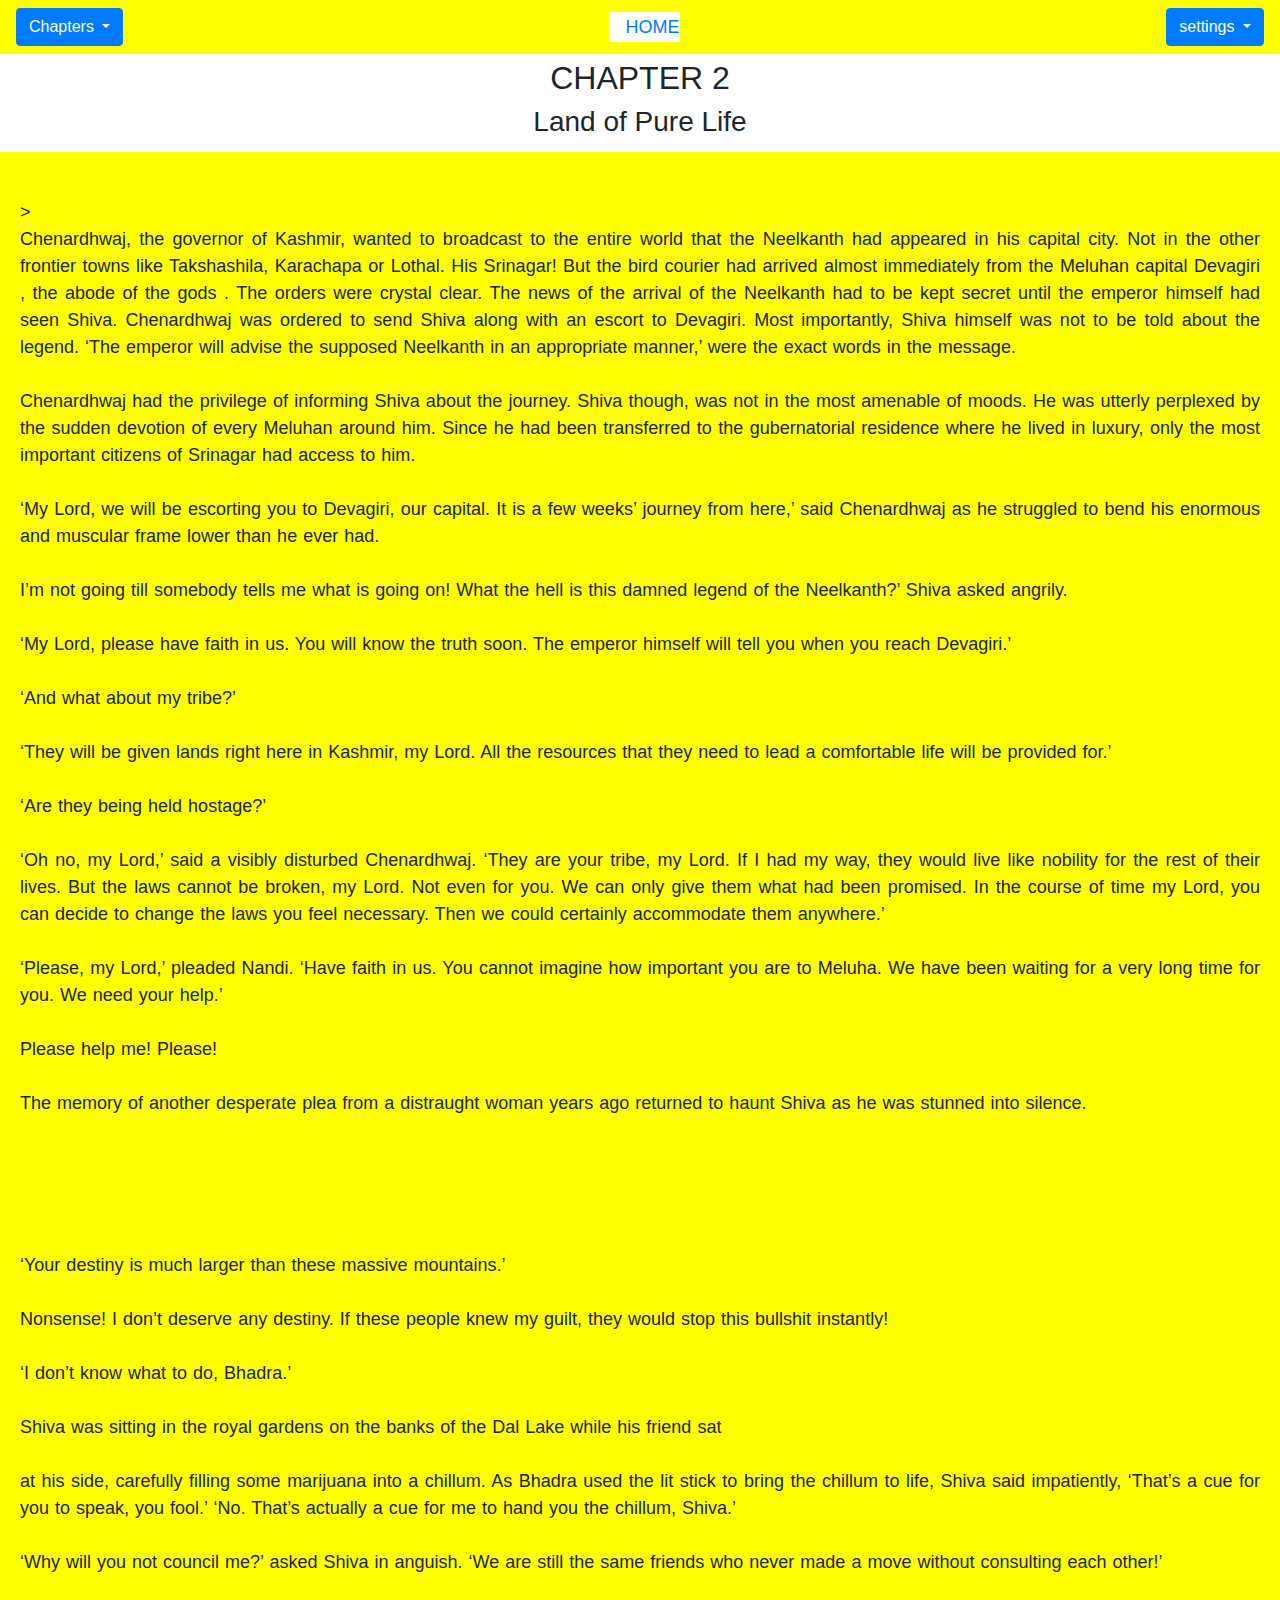
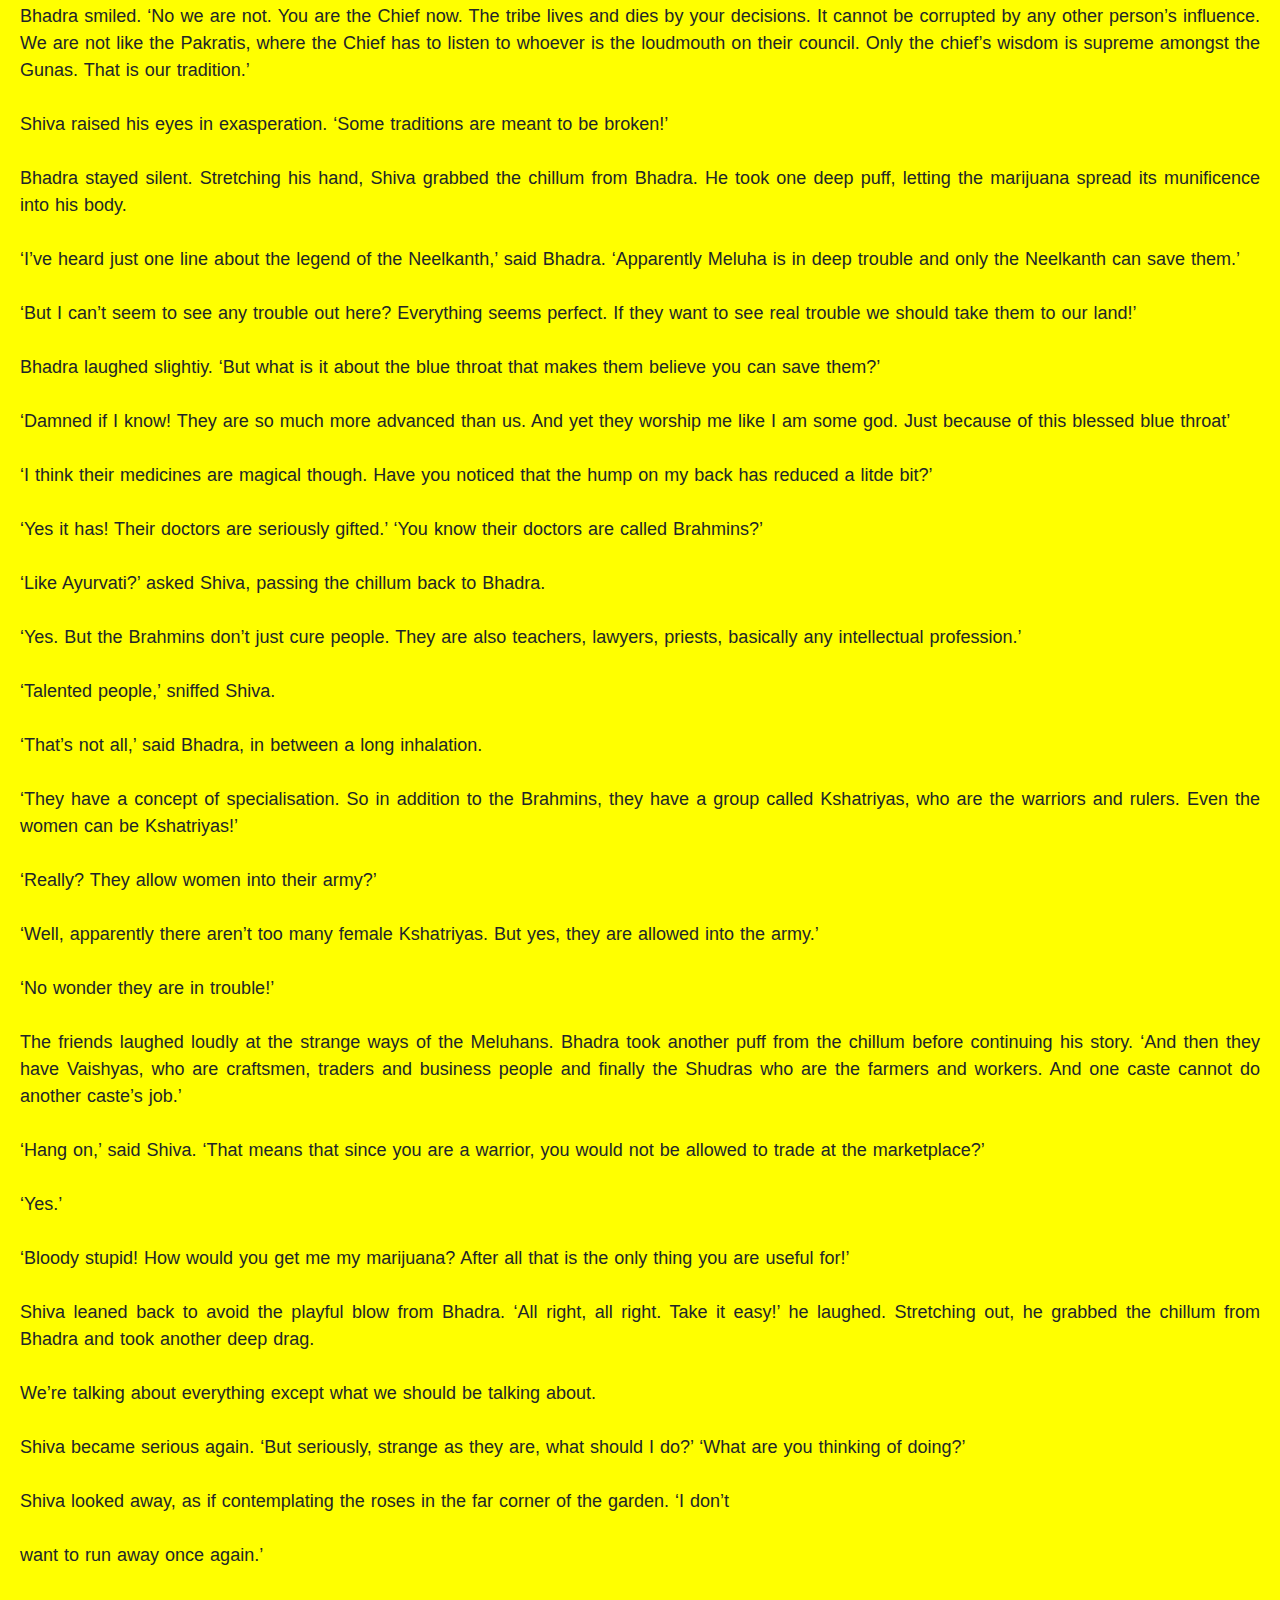
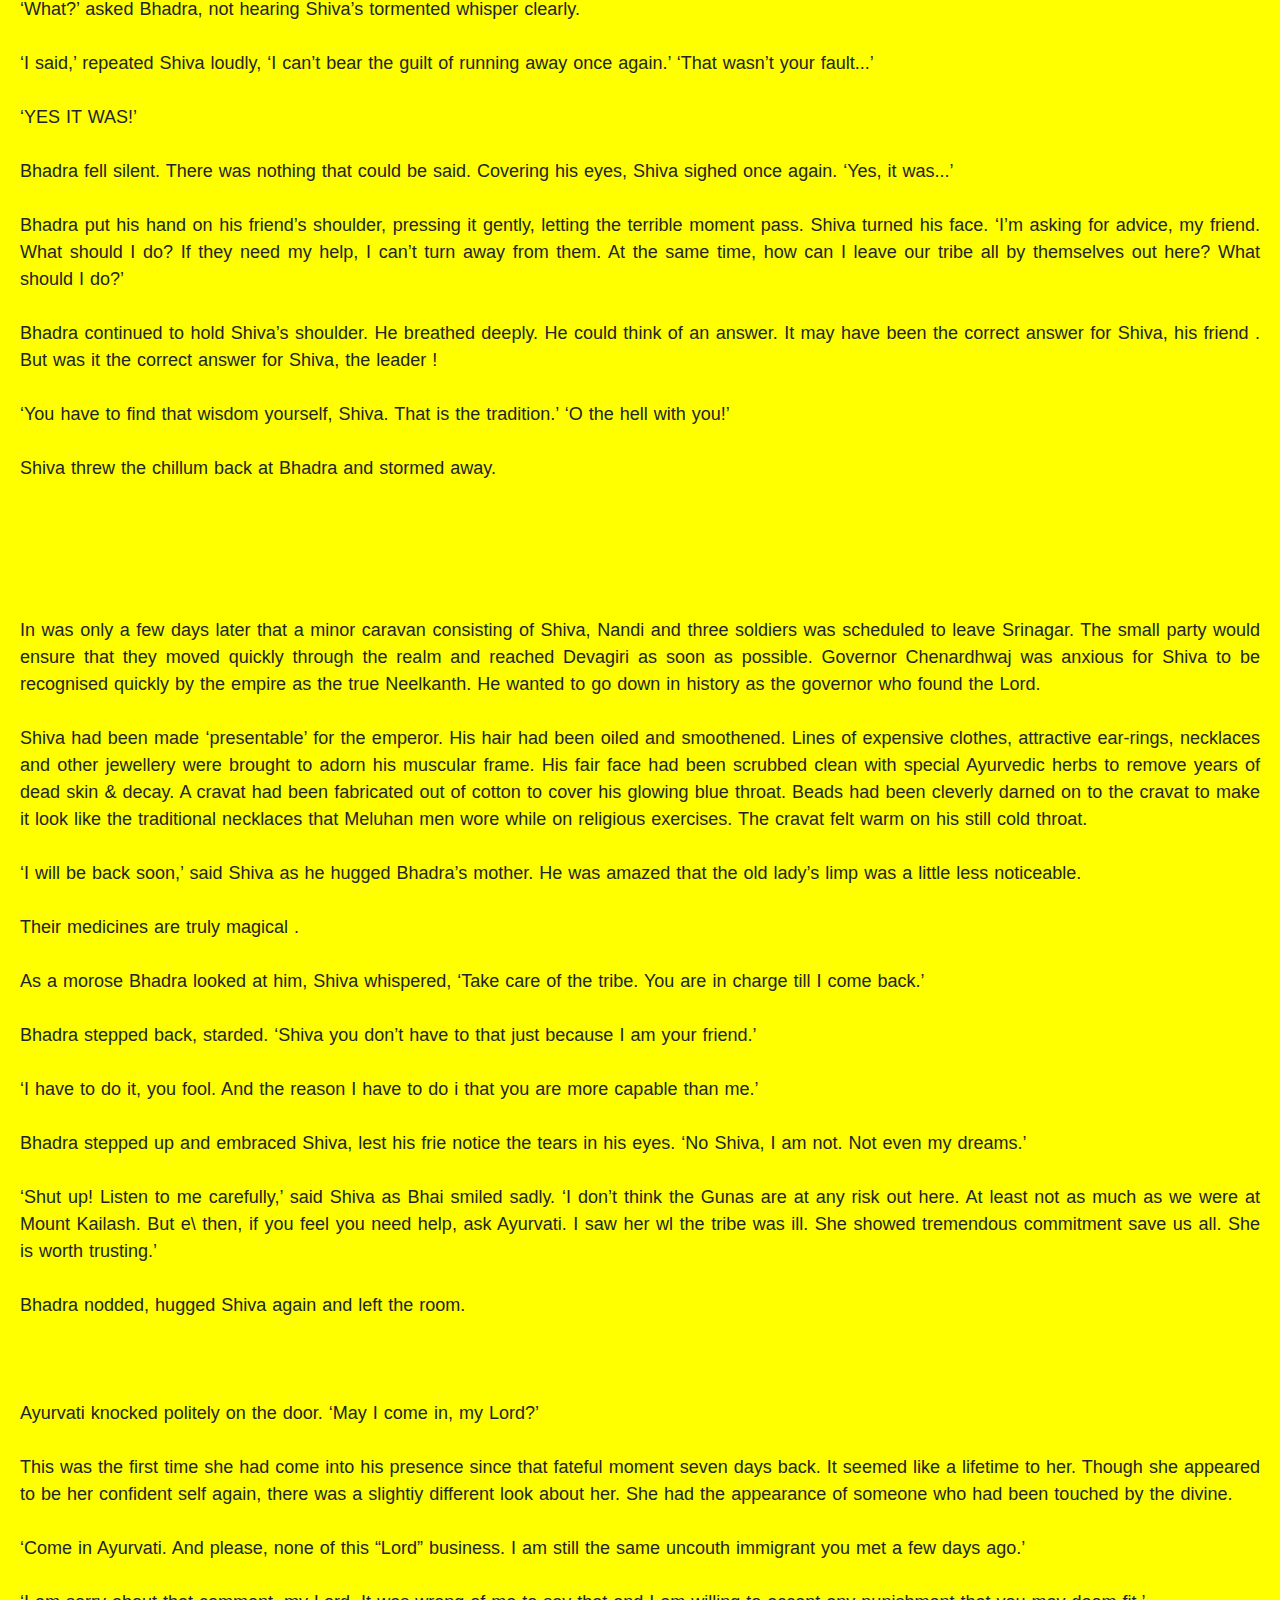
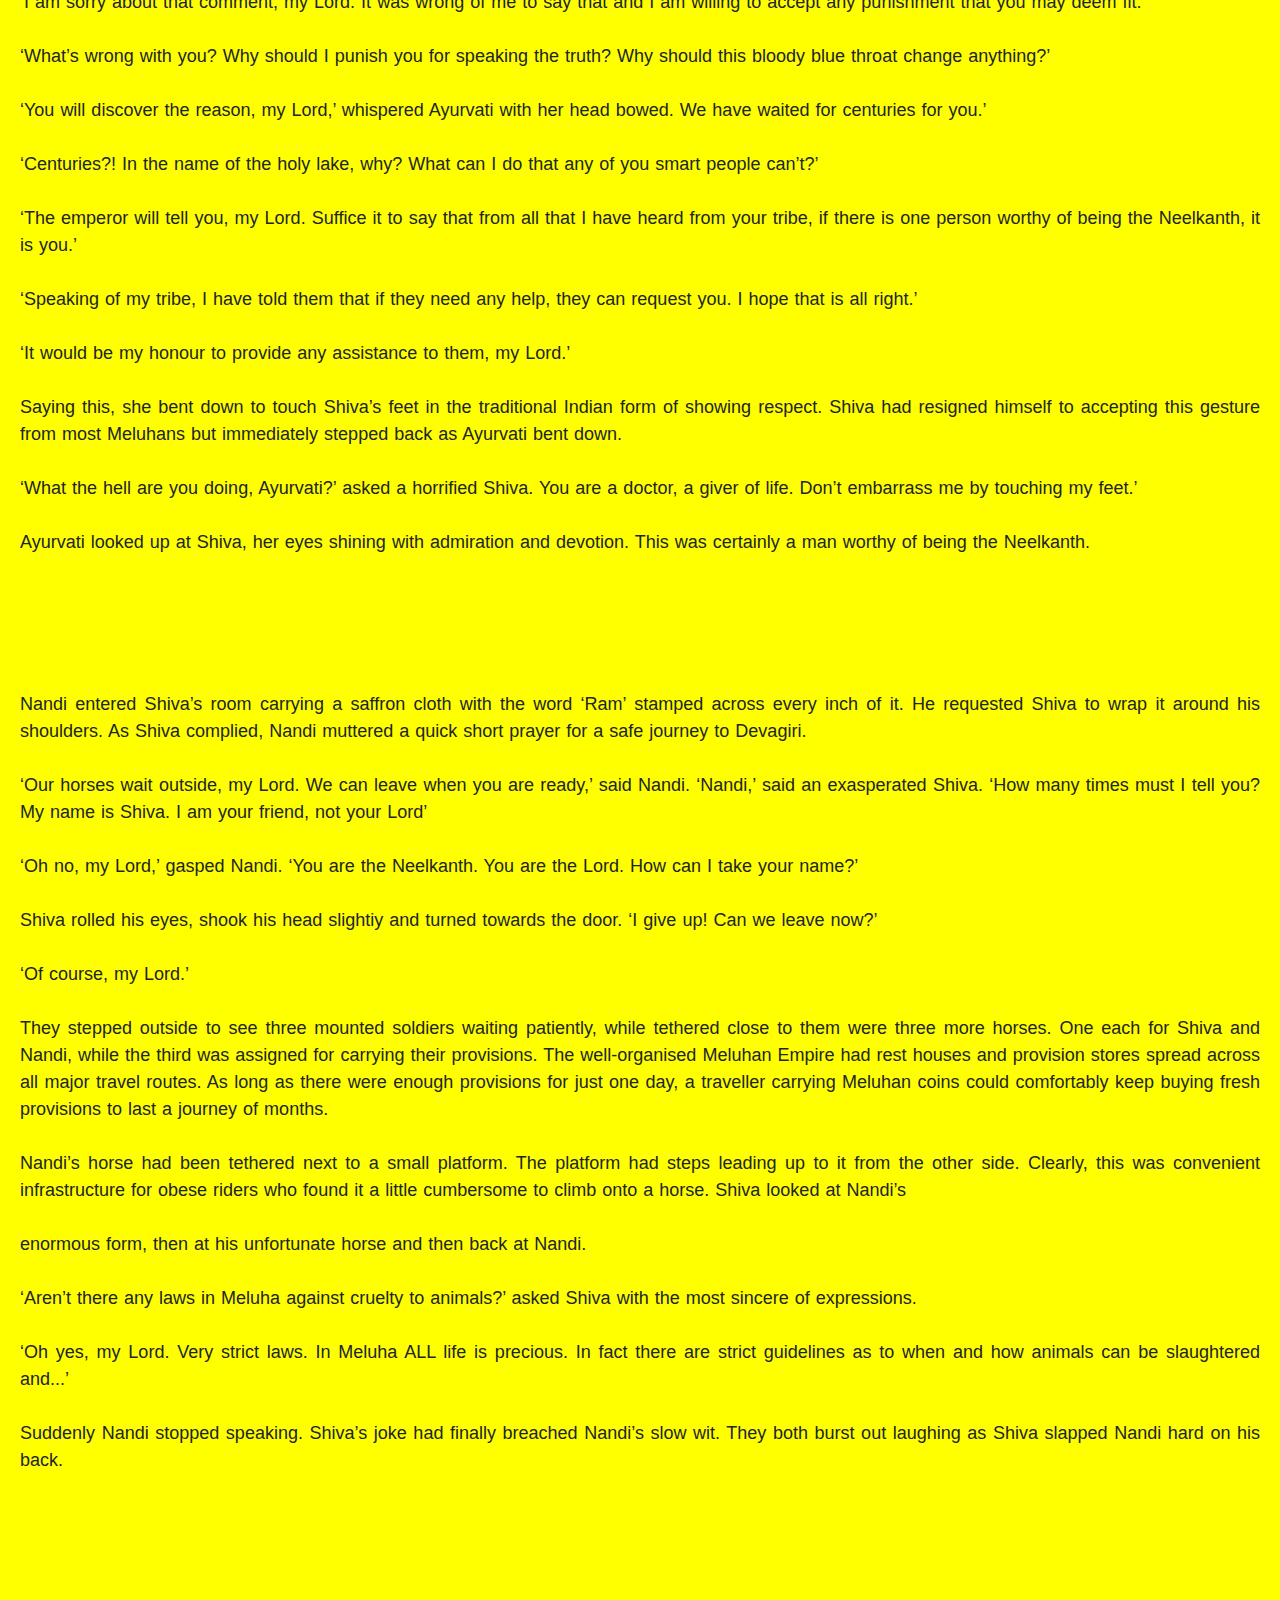
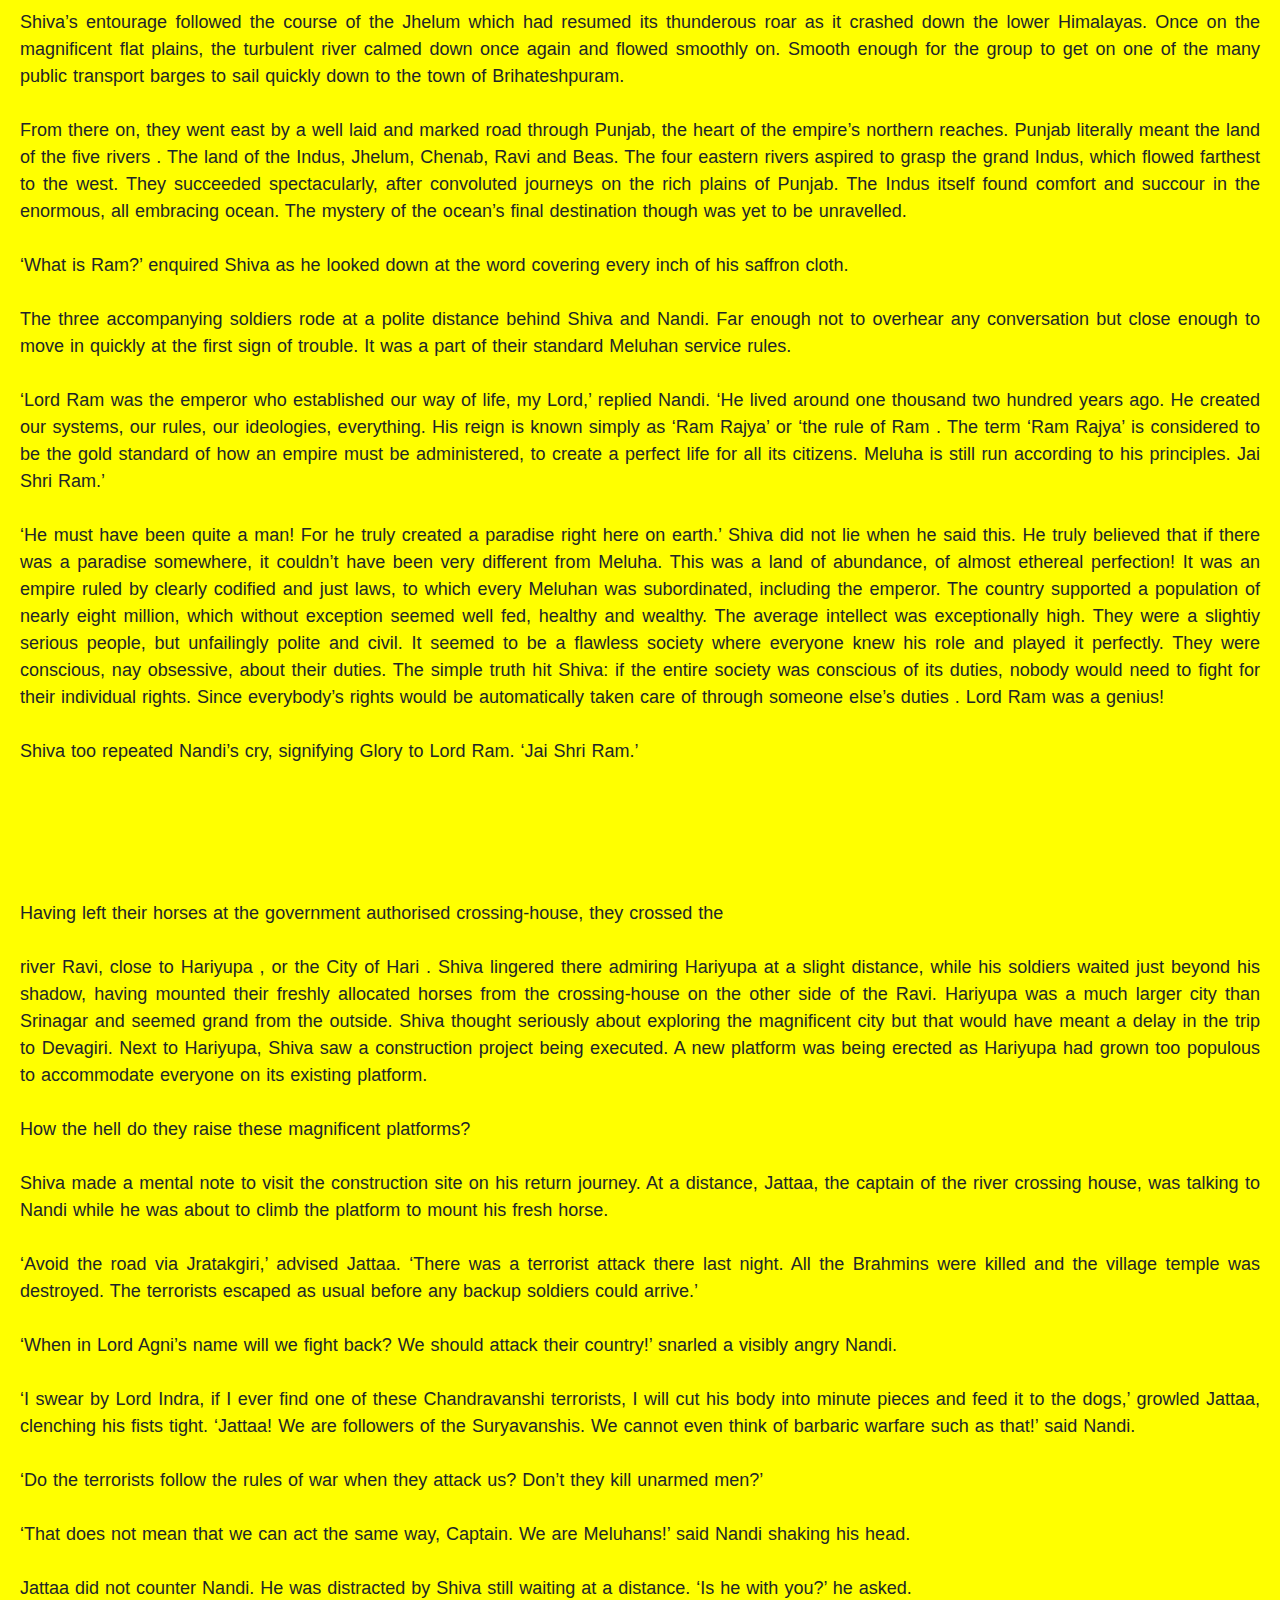
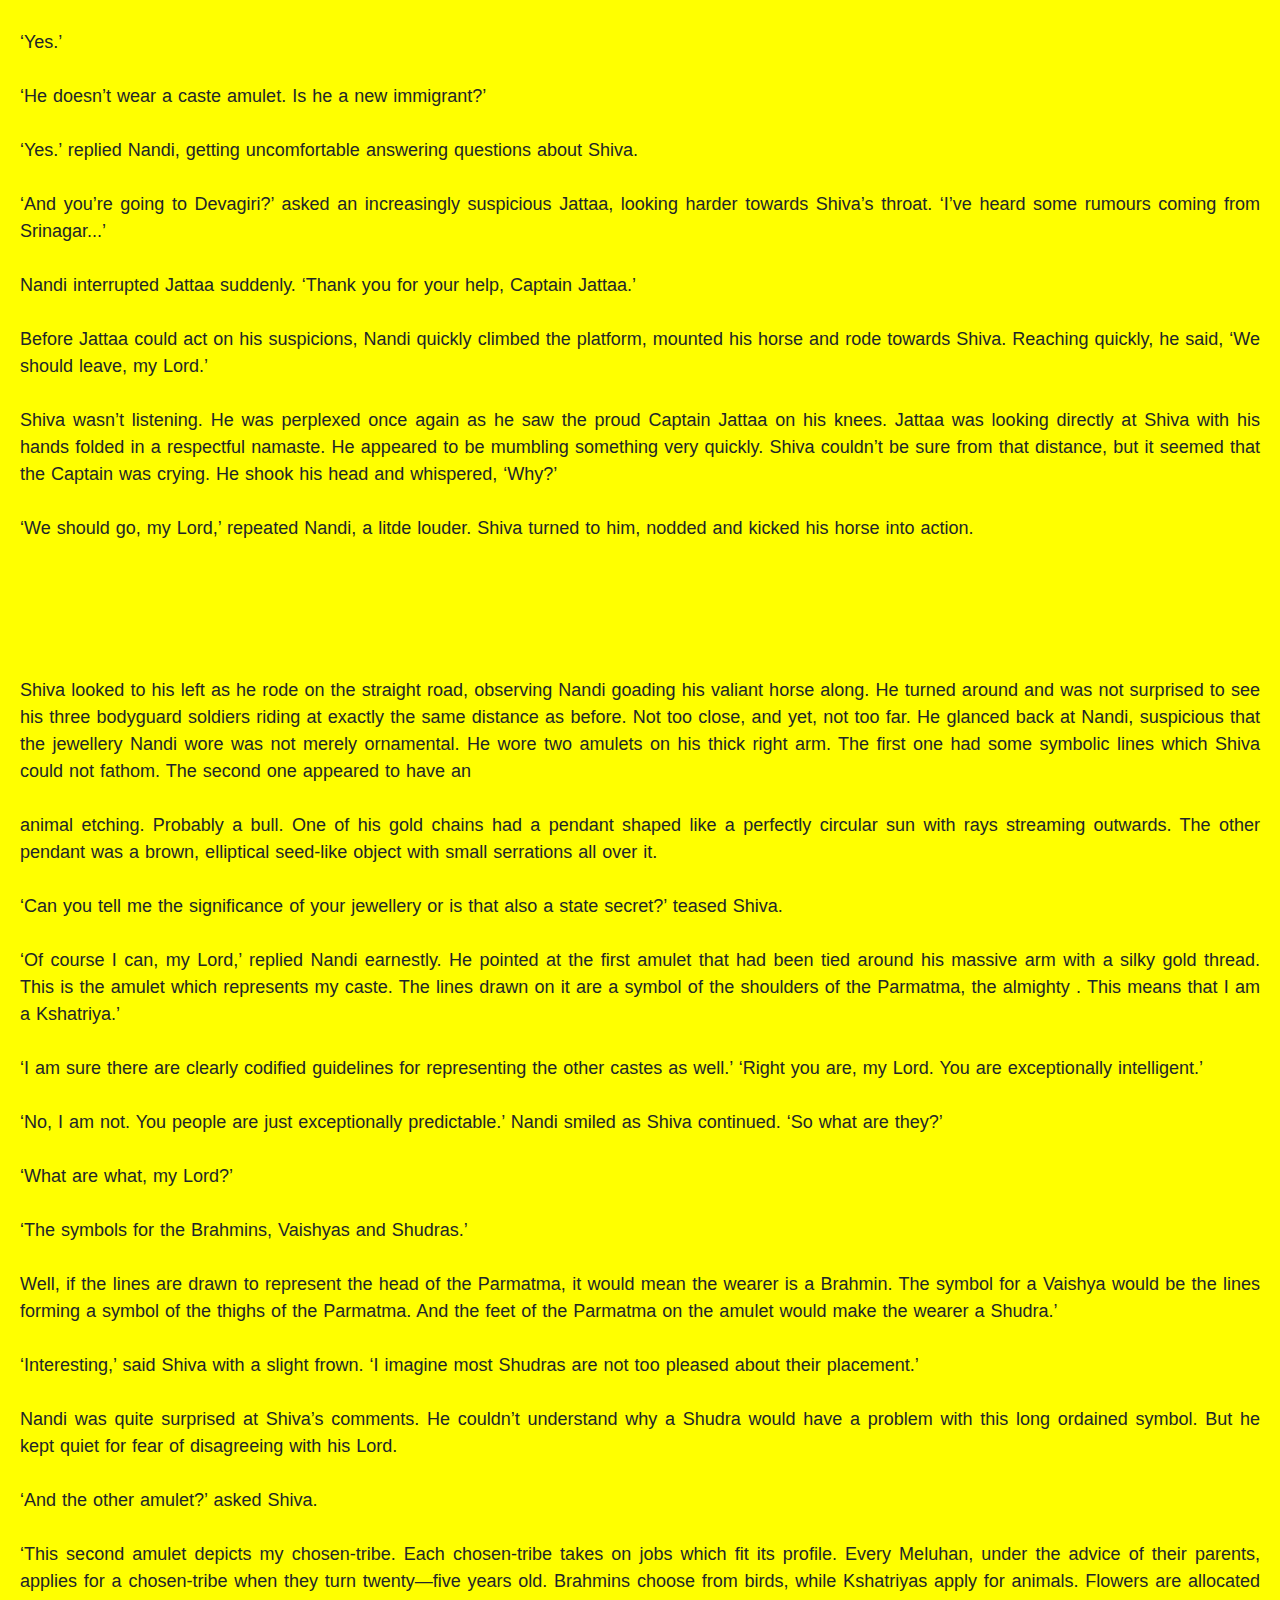
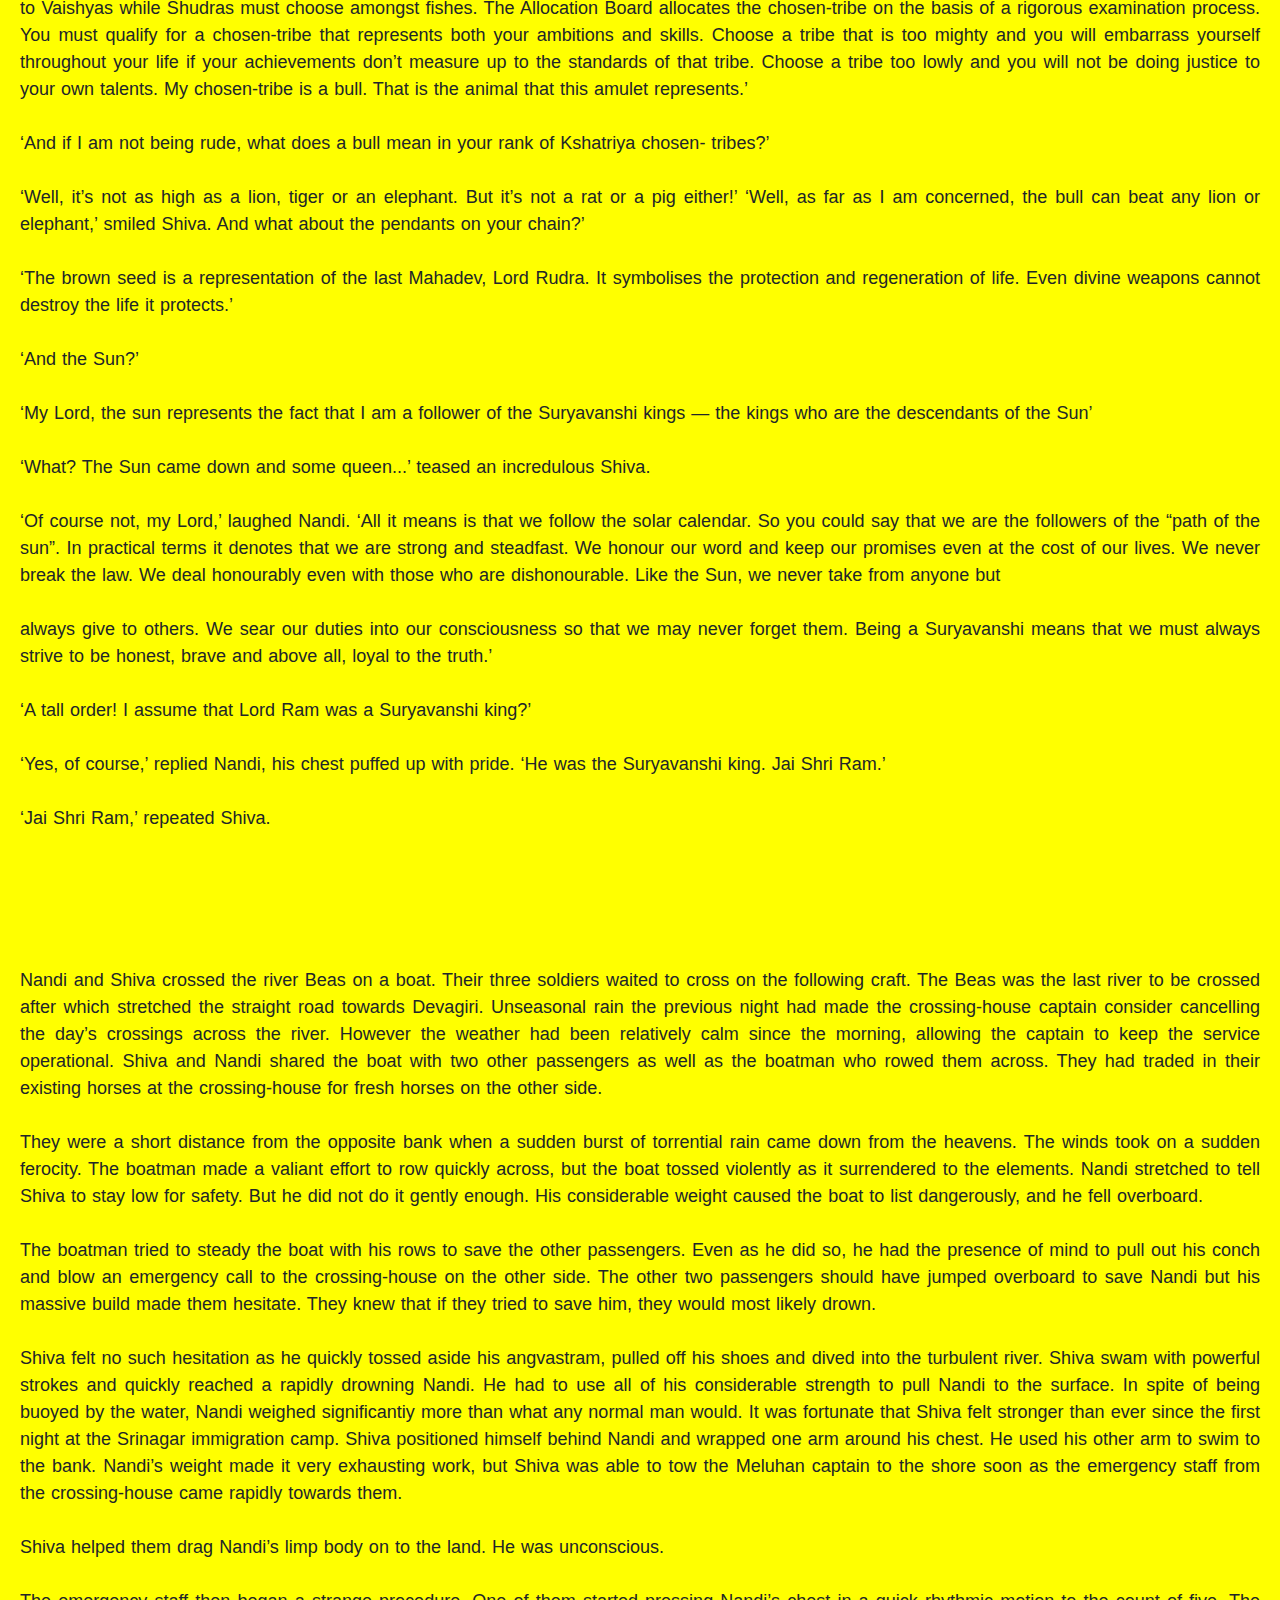
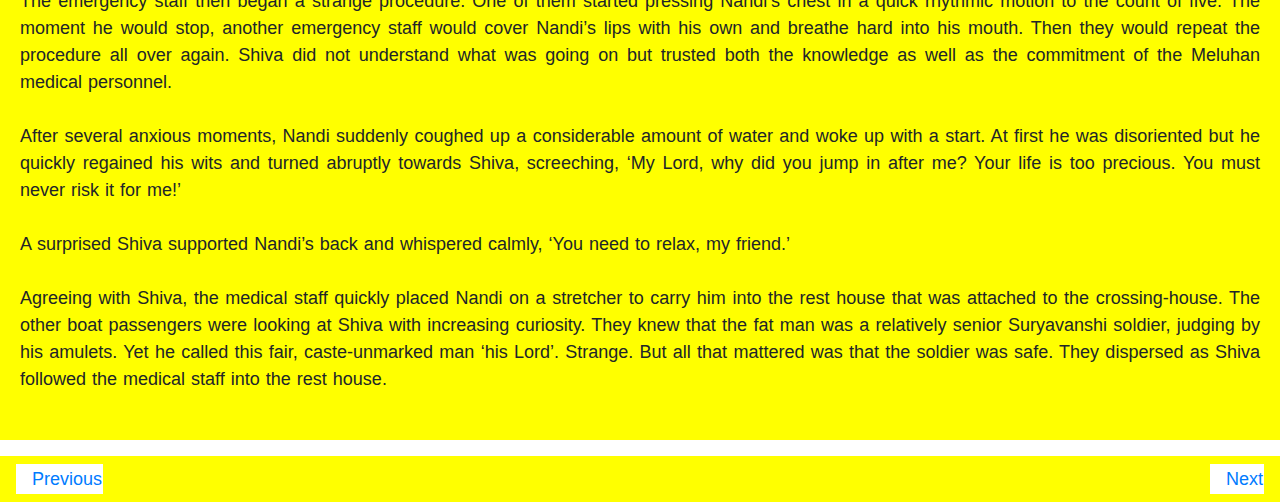
<file: 2.html>
<!DOCTYPE html>
<html>
    <head>
      <meta charset="utf-8">
  <meta name="viewport" content="width=device-width, initial-scale=1">
  <link rel="stylesheet" href="https://maxcdn.bootstrapcdn.com/bootstrap/4.5.2/css/bootstrap.min.css">
  <script src="https://ajax.googleapis.com/ajax/libs/jquery/3.5.1/jquery.min.js"></script>
  <script src="https://cdnjs.cloudflare.com/ajax/libs/popper.js/1.16.0/umd/popper.min.js"></script>
  <script src="https://maxcdn.bootstrapcdn.com/bootstrap/4.5.2/js/bootstrap.min.js"></script>
<link rel="stylesheet" href="index (2).css">
    </head>
    <body>
      <div class="navbar">
        
      <div class="dropdown">
        <button type="button" class="btn btn-primary dropdown-toggle" data-toggle="dropdown">
          Chapters
        </button>
        <div class="dropdown-menu">
       
      <a href="1.html">Chapter 1</a></br>
      <a href="2.html">Chapter 2</a></br>
      <a href="3.html">Chapter 3</a></br>
      <a href="4.html">Chapter 4</a></br>
      <a href="5.html">Chapter 5</a></br>
      <a href="6.html">Chapter 6</a></br>
      <a href="7.html">Chapter 7</a></br>
      <a href="8.html">Chapter 8</a></br>
      <a href="9.html">Chapter 9</a></br>
      <a href="10.html">Chapter 10</a></br>
      <a href="11.html">Chapter 11</a></br>
      <a href="12.html">Chapter 12</a></br>
      <a href="13.html">Chapter 13</a></br>
      <a href="14.html">Chapter 14</a></br>
      <a href="15.html">Chapter 15</a></br>
      <a href="16.html">Chapter 16</a></br>
      <a href="17.html">Chapter 17</a></br>
      <a href="18.html">Chapter 18</a></br>
      <a href="19.html">Chapter 19</a></br>
      <a href="20.html">Chapter 20</a></br>
      <a href="21.html">Chapter 21</a></br>
      <a href="22.html">Chapter 22</a></br>
      <a href="23.html">Chapter 23</a></br>

      
    </div>
    </div>
    <a href="index.html">HOME</a>
    <div class="dropdown">
    <button type="button" class="btn btn-primary dropdown-toggle" data-toggle="dropdown">
      settings
    </button>
    <div class="dropdown-menu">
        
          <button class="black" onclick="black()">Black</button></br>
          <button class="white" onclick="white()">White</button>
        
        </div>
        </div>
      
    </div>
      
    <div  >
  <div class="heade" id="heade">
      <h2>CHAPTER  2</h2>
      <h3>Land  of Pure  Life</h3>
    </div>
        
           <p class="cont" id="cont">
             
  </br>></br>Chenardhwaj,			the  governor   of Kashmir,   wanted to broadcast	to the entire world that the Neelkanth	had	appeared	in  his		capital	city.	Not  in  the		other		frontier	towns		like Takshashila,		Karachapa		or Lothal.  His  Srinagar!		But the bird courier had arrived almost immediately		from the  Meluhan	capital		Devagiri , the		abode			of the		gods . The orders were  crystal   clear.   The  news  of the  arrival  of the Neelkanth	had  to  be kept  secret	until the  emperor			himself  had  seen	Shiva.	Chenardhwaj	was  ordered	to send Shiva along with an escort to Devagiri. Most importantly, Shiva himself was  not to be  told about  the legend.	‘The  emperor	will advise	the  supposed		Neelkanth in an appropriate manner,’ were the exact words in the message.</br></br>Chenardhwaj	had the privilege of informing  Shiva  about  the  journey.  Shiva  though,  was not in the  most amenable		of moods.  He was  utterly perplexed	by the sudden devotion of every	Meluhan	around	him.  Since	he	had	been	transferred	to  the	gubernatorial residence	where   he  lived  in  luxury,   only  the  most  important  citizens	of Srinagar	had access		to him.</br></br>‘My Lord, we will be escorting you  to Devagiri,  our  capital.  It is  a  few  weeks’  journey from  here,’  said  Chenardhwaj  as  he  struggled  to  bend   his  enormous   and   muscular frame lower than he ever had.</br></br>I’m not going till somebody tells me what  is  going  on!  What  the  hell  is  this  damned legend of the Neelkanth?’ Shiva asked angrily.</br></br>‘My Lord, please have faith in us. You will know  the  truth soon.  The  emperor  himself  will tell you when you reach Devagiri.’</br></br>‘And what about my tribe?’</br></br>‘They will be given  lands  right  here  in  Kashmir,  my  Lord.  All the  resources  that  they need to lead a comfortable life will be provided for.’</br></br>‘Are they being held hostage?’</br></br>‘Oh no,  my Lord,’  said  a visibly disturbed  Chenardhwaj.	‘They are	your	tribe, my Lord. If I had my way, they would  live like nobility  for the rest  of their lives.  But the laws  cannot be broken, my Lord.  Not even  for you.  We  can  only  give  them  what  had  been  promised. In the  course   of time  my  Lord,  you  can  decide  to change	the laws you  feel  necessary. Then  we  could certainly  accommodate	them  anywhere.’</br></br>‘Please, my Lord,’ pleaded  Nandi.  ‘Have  faith in us.  You cannot  imagine  how important  you are to Meluha. We have  been  waiting  for a  very  long  time  for you.  We  need  your help.’</br></br>Please help me! Please!</br></br>The memory of another  desperate  plea  from a  distraught  woman  years  ago  returned  to haunt Shiva as he was stunned into silence.</br></br> </br></br></br></br>‘Your destiny  is much  larger  than these  massive	mountains.’</br></br>Nonsense!	I don’t deserve	any destiny.	If these people knew my guilt, they  would  stop this bullshit instantly!</br></br>‘I don’t know what to do, Bhadra.’</br></br>Shiva  was  sitting  in the  royal gardens	on the banks of the Dal Lake while his friend sat</br></br> 
at his  side,  carefully  filling some marijuana	into a chillum. As Bhadra used the lit stick to bring  the chillum  to life, Shiva  said  impatiently,   ‘That’s  a cue  for you to speak,	you fool.’ ‘No. That’s actually a cue for me to hand you the chillum, Shiva.’</br></br>‘Why  will you  not  council me?’  asked	Shiva  in anguish.	‘We  are  still the same	friends who never made a move without consulting each other!’</br></br>Bhadra smiled. ‘No we are not. You are the Chief now. The tribe lives and dies by your decisions. It cannot be corrupted by any other person’s  influence.  We  are  not  like  the Pakratis, where  the  Chief  has  to  listen  to  whoever  is  the  loudmouth  on  their  council. Only the chief’s wisdom is supreme amongst the Gunas. That is our tradition.’</br></br>Shiva raised his eyes in exasperation. ‘Some traditions are meant to be broken!’</br></br>Bhadra  stayed  silent.  Stretching  his  hand,  Shiva  grabbed  the  chillum  from Bhadra.  He took one deep puff, letting the marijuana spread its munificence into his body.</br></br>‘I’ve heard just one line about the legend  of the  Neelkanth,’  said  Bhadra.  ‘Apparently Meluha is in deep trouble and only the Neelkanth can save them.’</br></br>‘But I can’t  seem  to see  any  trouble  out here?  Everything  seems  perfect.  If they  want  to see real trouble we should take them to our land!’</br></br>Bhadra laughed slightiy.  ‘But  what  is  it about  the  blue  throat  that  makes  them  believe you can save them?’</br></br>‘Damned if I know! They are so much  more  advanced  than  us.  And yet  they  worship  me like I am some god. Just because of this blessed blue throat’</br></br>‘I think their medicines are magical  though.  Have  you  noticed  that the hump  on my back  has reduced a litde bit?’</br></br>‘Yes  it has!  Their doctors are seriously	gifted.’ ‘You know their doctors are called Brahmins?’</br></br>‘Like Ayurvati?’  asked Shiva, passing	the chillum back to Bhadra.</br></br>‘Yes.  But the  Brahmins   don’t just  cure  people.   They  are also  teachers,	lawyers,	priests, basically	any intellectual	profession.’</br></br>‘Talented people,’ sniffed Shiva.</br></br>‘That’s not all,’ said Bhadra, in between a long inhalation.</br></br>‘They have  a  concept  of  specialisation.  So  in  addition  to  the  Brahmins,  they  have  a group called Kshatriyas, who are the warriors  and  rulers.  Even  the  women  can  be Kshatriyas!’</br></br>‘Really? They allow women into their army?’</br></br>‘Well, apparently there aren’t  too many  female  Kshatriyas.  But yes,  they are  allowed  into the army.’</br></br>‘No wonder they are in trouble!’</br></br>The friends  laughed  loudly  at  the  strange  ways  of the  Meluhans.  Bhadra  took  another puff from the chillum before continuing his story. ‘And then they have Vaishyas, who are craftsmen,  traders  and  business   people   and  finally  the  Shudras   who  are   the  farmers and workers. And one caste cannot do another caste’s job.’</br></br>‘Hang on,’ said Shiva.  ‘That  means  that  since  you  are  a  warrior,  you  would  not  be allowed to trade at the marketplace?’</br></br>‘Yes.’</br></br>‘Bloody  stupid!  How would  you get  me my marijuana?	After all that is the only thing you are useful for!’</br></br>Shiva	leaned	back   to  avoid  the  playful  blow  from Bhadra.	‘All right, all right. Take it easy!’	he laughed.	Stretching	out, he grabbed	the chillum from Bhadra and took another deep drag.</br></br>We’re  talking about everything	except what we should be talking about.</br></br>Shiva  became	serious  again.  ‘But seriously,	strange	as they are, what should I do?’ ‘What are you thinking of doing?’</br></br>Shiva  looked  away,   as if contemplating	the  roses   in the  far corner  of the garden.	‘I don’t</br></br> 
want to run away once again.’</br></br>‘What?’ asked Bhadra, not hearing Shiva’s tormented whisper clearly.</br></br>‘I said,’ repeated	Shiva loudly, ‘I can’t bear the guilt of running away once again.’ ‘That wasn’t your fault...’</br></br>‘YES IT WAS!’</br></br>Bhadra	fell silent.	There	was	nothing   that   could  be  said.	Covering	his  eyes,	Shiva sighed once again. ‘Yes, it was...’</br></br>Bhadra	put  his   hand   on his  friend’s	shoulder,	pressing	it gently,	letting the terrible moment  pass.	Shiva   turned  his  face. ‘I’m asking		for advice,	my friend. What should I do?   If they  need   my  help,   I can’t turn away	from  them.   At the  same	time, how can I leave  our tribe  all by themselves	out here? What should I do?’</br></br>Bhadra continued to hold Shiva’s shoulder.  He  breathed  deeply.  He  could  think  of an answer. It may have been the correct answer for Shiva, his  friend  . But was  it the correct answer for Shiva, the leader !</br></br>‘You have to find that wisdom yourself, Shiva.  That is the tradition.’  ‘O the hell with you!’</br></br>Shiva threw the chillum back at Bhadra and stormed away.</br></br> </br></br></br></br>In was only a few days later that a minor caravan  consisting  of Shiva,  Nandi  and  three soldiers  was  scheduled  to  leave  Srinagar.  The  small  party   would   ensure   that  they moved quickly through the realm and reached Devagiri as soon as possible. Governor Chenardhwaj was anxious for Shiva to be recognised quickly by the empire as the true Neelkanth. He wanted to go down in history as the governor who found the Lord.</br></br>Shiva	had  been		made	‘presentable’		for  the  emperor.			His  hair   had  been		oiled and smoothened.	Lines		of expensive		clothes,	attractive	ear-rings,	necklaces	and	other jewellery		were   brought   to  adorn his muscular		frame. His fair face had been  scrubbed clean  with special			Ayurvedic	herbs   to remove  years		of dead   skin & decay.			A cravat had  been  fabricated			out  of  cotton  to  cover   his  glowing   blue throat.  Beads		had been cleverly		darned	on   to the  cravat	to  make		it  look  like  the  traditional	necklaces		that Meluhan		men  wore  while  on religious		exercises.	The cravat felt warm on his still cold throat.</br></br>‘I will  be  back  soon,’  said  Shiva   as he hugged	Bhadra’s	mother.   He was  amazed	that the old lady’s limp was a little less noticeable.</br></br>Their medicines	are truly magical	.</br></br>As a  morose  Bhadra   looked  at him,  Shiva  whispered,	‘Take care of the tribe. You are in charge till I come back.’</br></br>Bhadra	stepped	back,  starded.	‘Shiva	you  don’t  have   to  that just  because	I am your friend.’</br></br>‘I have   to do  it, you  fool.  And the reason	I have   to do  i that  you  are more  capable	than me.’</br></br>Bhadra	stepped	up and  embraced	Shiva,	lest  his  frie  notice  the  tears   in his eyes.	‘No Shiva, I am not. Not even my dreams.’</br></br>‘Shut up! Listen to me  carefully,’  said  Shiva  as  Bhai  smiled  sadly.  ‘I don’t  think  the  Gunas are at  any  risk  out here.  At least  not as  much  as  we  were  at  Mount  Kailash.  But  e\ then, if you feel  you  need  help,  ask  Ayurvati.  I saw  her  wl  the  tribe  was  ill.  She showed tremendous commitment save us all. She is worth trusting.’</br></br>Bhadra nodded, hugged Shiva again and left the room.</br></br> </br></br> 
Ayurvati knocked politely on the door. ‘May I come in, my Lord?’</br></br>This  was  the  first time  she  had  come  into his presence	since that fateful moment seven days   back.  It seemed	like  a  lifetime  to  her.  Though  she  appeared	to be her confident self again,		there   was   a  slightiy   different   look  about   her.  She   had the  appearance	of someone	who had been touched by the divine.</br></br>‘Come  in Ayurvati. And please,	none  of this “Lord” business.	I am still the same uncouth immigrant you met a few days ago.’</br></br>‘I am sorry about that comment,  my Lord. It was  wrong  of me  to say  that and  I am  willing to accept  any punishment	that you may deem fit.’</br></br>‘What’s  wrong  with  you?  Why  should  I punish  you  for speaking	the truth? Why should this  bloody  blue throat change	anything?’</br></br>‘You will discover	the reason,	my Lord,’ whispered	Ayurvati with her head bowed. We have  waited  for centuries	for you.’</br></br>‘Centuries?!	In the name of the holy lake, why? What  can  I do  that  any  of you  smart  people can’t?’</br></br>‘The emperor will tell you, my Lord. Suffice it to say  that  from all  that  I have  heard  from your tribe, if there is one person worthy of being the Neelkanth, it is you.’</br></br>‘Speaking	of my  tribe,  I have  told them  that  if they  need  any  help,  they can  request	you. I hope that is all right.’</br></br>‘It would  be  my honour  to provide any assistance	to them, my Lord.’</br></br>Saying	this, she bent down to touch Shiva’s feet in the traditional Indian form of showing respect.		Shiva  had resigned	himself  to accepting	this gesture	from most  Meluhans	but immediately	stepped back as Ayurvati bent down.</br></br>‘What  the  hell  are  you doing,  Ayurvati?’	asked	a horrified  Shiva.	You are a doctor, a giver  of life. Don’t embarrass	me by touching my feet.’</br></br>Ayurvati  looked  up  at Shiva,	her eyes	shining  with admiration	and devotion. This was certainly a man worthy of being the Neelkanth.</br></br> </br></br></br></br>Nandi  entered  Shiva’s  room  carrying  a  saffron  cloth  with  the  word  ‘Ram’  stamped across every inch of it. He requested Shiva to wrap it around his  shoulders.  As  Shiva complied, Nandi muttered a quick short prayer for a safe journey to Devagiri.</br></br>‘Our horses wait outside, my  Lord.  We  can  leave  when  you  are  ready,’  said  Nandi. ‘Nandi,’  said  an  exasperated	Shiva.	‘How many	times   must   I tell  you?	My name	is Shiva. I am your friend, not your Lord’</br></br>‘Oh no,  my Lord,’ gasped	Nandi.  ‘You are the Neelkanth.	You are	the Lord. How can I take your name?’</br></br>Shiva   rolled his eyes,	shook his head slightiy  and  turned  towards  the  door.  ‘I give  up! Can we leave now?’</br></br>‘Of course, my Lord.’</br></br>They  stepped		outside	to see		three  mounted			soldiers	waiting patiently,	while tethered close   to  them  were   three more  horses.	One each for Shiva and  Nandi,  while  the  third was assigned	for carrying  their provisions.  The well-organised	Meluhan Empire had rest houses		and  provision  stores	spread	across		all major  travel  routes.	As long as there were	enough		provisions	for  just  one  day,	a  traveller		carrying	Meluhan	coins	could comfortably keep buying fresh provisions to last a journey of months.</br></br>Nandi’s  horse  had  been  tethered  next  to  a  small  platform.  The  platform  had   steps leading up to it from the other side. Clearly, this  was  convenient  infrastructure  for obese riders who found it a little cumbersome to climb onto a horse. Shiva looked at Nandi’s</br></br> 
enormous form, then at his unfortunate horse and then back at Nandi.</br></br>‘Aren’t there  any  laws  in Meluha  against	cruelty to animals?’	asked Shiva with the most sincere of expressions.</br></br>‘Oh yes,  my Lord. Very  strict  laws.  In Meluha  ALL life is precious.	In fact there are strict guidelines	as  to when  and  how  animals   can be slaughtered	and...’</br></br>Suddenly	Nandi stopped  speaking.	Shiva’s	joke  had finally breached	Nandi’s slow wit. They  both burst  out laughing   as Shiva  slapped	Nandi hard on his back.</br></br> </br></br></br></br>Shiva’s	entourage	followed  the course  of the Jhelum   which   had resumed	its thunderous roar  as  it crashed	down  the lower Himalayas.	Once  on the magnificent	flat plains, the turbulent river calmed down once again and flowed  smoothly  on. Smooth  enough  for the group  to get  on  one  of the  many  public transport  barges	to sail quickly down to the town of Brihateshpuram.</br></br>From  there  on, they  went  east  by a well  laid  and  marked  road  through  Punjab,  the  heart of the  empire’s  northern reaches.		Punjab		literally meant the land of the five rivers . The land  of the  Indus,  Jhelum,	Chenab,		Ravi  and  Beas.	The four eastern		rivers  aspired	to grasp	the	grand	Indus,		which		flowed		farthest		to	the		west.		They	succeeded spectacularly,		after  convoluted	journeys	on  the  rich  plains  of Punjab.			The Indus itself found  comfort  and  succour		in the enormous,		all embracing	ocean.	The mystery	of the ocean’s		final destination	though was yet to be unravelled.</br></br>‘What is Ram?’	enquired	Shiva as he  looked  down  at  the  word  covering  every  inch  of his saffron cloth.</br></br>The three accompanying soldiers rode at a polite distance  behind  Shiva  and  Nandi.  Far enough not to overhear any conversation  but close  enough  to move  in quickly  at  the  first sign of trouble. It was a part of their standard Meluhan service rules.</br></br>‘Lord  Ram  was   the  emperor who established			our way of life, my Lord,’ replied Nandi. ‘He  lived  around  one  thousand	two hundred  years	ago.  He created			our systems,	our rules, our ideologies,	everything.		His reign  is known  simply as	‘Ram Rajya’	or ‘the rule of  Ram . The  term  ‘Ram  Rajya’ is considered		to be  the  gold standard		of how an empire must  be  administered,		to create			a  perfect	life  for  all its citizens.	Meluha		is still run according	to his principles. Jai Shri Ram.’</br></br>‘He must  have  been  quite  a  man!  For he truly created	a paradise		right here on earth.’ Shiva	did  not  lie  when   he  said	this.   He truly  believed	that   if there  was	a paradise somewhere,			it couldn’t		have	been	very   different  from Meluha.		This  was		a land of abundance,		of almost  ethereal	perfection! It was an empire ruled by clearly codified and just  laws,	to  which  every	Meluhan		was		subordinated,		including		the  emperor.	The country  supported		a  population  of nearly  eight  million,  which without exception		seemed well  fed,  healthy  and  wealthy. The average	intellect was exceptionally		high. They were a slightiy  serious   people,  but unfailingly  polite  and  civil. It seemed	to be a flawless		society where		everyone	knew	his   role  and  played	it perfectly.			They were conscious, nay obsessive, about their  duties.  The  simple  truth  hit  Shiva:  if  the  entire  society  was conscious of its duties, nobody would need  to  fight  for  their  individual  rights.  Since everybody’s   rights   would  be  automatically    taken   care   of  through    someone    else’s duties . Lord Ram was a genius!</br></br>Shiva  too repeated	Nandi’s cry, signifying	Glory to Lord Ram. ‘Jai Shri Ram.’</br></br> </br></br></br></br>Having left their horses at the government authorised crossing-house, they crossed the</br></br> 
river  Ravi,	close		to		Hariyupa  ,  or the	City  of  Hari . Shiva		lingered		there	admiring Hariyupa   at  a slight distance,	while his soldiers	waited   just  beyond his shadow,	having mounted  their freshly  allocated		horses   from the crossing-house			on the other side of the Ravi.	Hariyupa		was	a  much  larger		city  than  Srinagar	and  seemed	grand	from the outside.	Shiva	thought  seriously	about  exploring	the  magnificent	city but that would have  meant   a  delay   in the  trip to Devagiri.   Next to Hariyupa,	Shiva saw a construction project being  executed.		A new  platform  was  being  erected	as Hariyupa had grown too populous  to accommodate		everyone	on its existing platform.</br></br>How the  hell  do they  raise these  magnificent	platforms?</br></br>Shiva made a mental  note  to  visit  the  construction  site  on  his  return  journey.  At  a distance,  Jattaa,  the  captain  of the  river  crossing  house,  was  talking  to Nandi  while  he was about to climb the platform to mount his fresh horse.</br></br>‘Avoid the road via Jratakgiri,’  advised  Jattaa.  ‘There  was  a  terrorist  attack  there  last  night. All the Brahmins were killed and the village temple was destroyed.  The  terrorists escaped as usual before any backup soldiers could arrive.’</br></br>‘When in Lord Agni’s name will we fight back? We should attack their country!’ snarled a visibly angry Nandi.</br></br>‘I swear by Lord Indra, if I ever  find one  of these  Chandravanshi  terrorists,  I will cut  his body into minute pieces and feed it to the dogs,’ growled Jattaa,  clenching  his fists  tight. ‘Jattaa! We are followers of the  Suryavanshis.  We  cannot  even  think of barbaric  warfare such as that!’ said Nandi.</br></br>‘Do the terrorists follow the rules of war  when  they  attack  us?  Don’t they  kill unarmed men?’</br></br>‘That does not mean that we can  act  the  same  way,  Captain.  We  are  Meluhans!’  said Nandi shaking his head.</br></br>Jattaa  did  not counter  Nandi.  He  was  distracted  by  Shiva  still  waiting  at  a  distance.  ‘Is he with you?’ he asked.</br></br>‘Yes.’</br></br>‘He doesn’t wear a caste amulet. Is he a new immigrant?’</br></br>‘Yes.’  replied  Nandi, getting uncomfortable	answering	questions	about Shiva.</br></br>‘And you’re  going to Devagiri?’	asked	an increasingly	suspicious	Jattaa,	looking harder towards Shiva’s throat. ‘I’ve heard some rumours coming from Srinagar...’</br></br>Nandi interrupted  Jattaa	suddenly.	‘Thank you for your help, Captain Jattaa.’</br></br>Before Jattaa could  act  on  his  suspicions,  Nandi  quickly  climbed  the  platform,  mounted his horse  and  rode  towards  Shiva.  Reaching  quickly,  he  said,  ‘We  should  leave,  my Lord.’</br></br>Shiva	wasn’t	listening.		He was  perplexed	once  again		as he saw the proud  Captain Jattaa		on his  knees.		Jattaa	was   looking  directly  at Shiva	with his  hands	folded in a respectful	namaste.	He  appeared		to  be   mumbling	something	very	quickly.	Shiva couldn’t  be  sure  from that distance,	but it seemed	that the Captain was crying.  He shook his  head and whispered,		‘Why?’</br></br>‘We should  go, my Lord,’ repeated	Nandi, a  litde  louder. Shiva turned to him, nodded and kicked his horse into action.</br></br> </br></br></br></br>Shiva   looked   to  his  left  as   he  rode  on  the  straight road,  observing	Nandi goading	his valiant  horse  along.   He turned  around  and  was  not surprised		to see his three bodyguard soldiers	riding at exactly	the  same	distance	as   before.   Not too close,	and yet, not too far. He glanced	back  at Nandi, suspicious	that the jewellery	Nandi wore was not merely ornamental.	He  wore   two  amulets		on his thick right arm. The first one  had  some symbolic		lines  which  Shiva	could   not  fathom.  The  second		one  appeared	to have an</br></br> 
animal etching. Probably a bull. One of his  gold  chains  had  a  pendant  shaped  like  a perfectly circular sun with rays streaming  outwards.  The  other  pendant  was  a  brown, elliptical seed-like object with small serrations all over it.</br></br>‘Can you tell me the significance of your jewellery or is that  also  a state  secret?’  teased Shiva.</br></br>‘Of course I can,  my  Lord,’  replied  Nandi  earnestly.  He  pointed  at  the  first amulet  that had been tied around his massive arm with a silky gold thread. This is the amulet which represents my caste.  The  lines  drawn  on  it  are  a  symbol  of  the  shoulders  of  the  Parmatma, the almighty . This means that I am a Kshatriya.’</br></br>‘I am sure there are clearly codified guidelines  for representing  the other castes  as  well.’ ‘Right you are, my Lord. You are exceptionally intelligent.’</br></br>‘No, I am  not. You people  are just exceptionally	predictable.’ Nandi smiled as Shiva continued. ‘So what are they?’</br></br>‘What are what, my Lord?’</br></br>‘The  symbols  for the Brahmins,  Vaishyas	and Shudras.’</br></br>Well,  if the  lines  are  drawn  to represent	the  head   of the Parmatma,	it would mean the wearer   is a  Brahmin.  The  symbol  for a Vaishya	would be the lines forming a symbol  of the  thighs   of the Parmatma.	And  the  feet  of the Parmatma	on the amulet would make the wearer a Shudra.’</br></br>‘Interesting,’	said  Shiva  with a  slight  frown.  ‘I imagine most Shudras	are not too pleased about their placement.’</br></br>Nandi  was quite surprised	at Shiva’s	comments.		He couldn’t  understand	why a Shudra would  have		a  problem   with  this  long  ordained	symbol.	But he kept quiet for fear of disagreeing	with his Lord.</br></br>‘And the other amulet?’	asked Shiva.</br></br>‘This second	amulet  depicts  my chosen-tribe.		Each  chosen-tribe	takes on jobs which fit its  profile. Every Meluhan,	under  the  advice   of their parents,	applies		for a chosen-tribe when  they  turn twenty—five	years		old. Brahmins		choose		from birds, while Kshatriyas apply	for animals.	Flowers	are		allocated	to Vaishyas	while  Shudras	must	choose amongst	fishes.		The  Allocation	Board	allocates		the  chosen-tribe		on  the  basis	of a rigorous examination		process.		You must  qualify  for a chosen-tribe		that represents	both your  ambitions	and  skills.  Choose			a tribe that is too mighty and you  will  embarrass yourself  throughout  your  life if your achievements	don’t measure up to the  standards  of that tribe. Choose a tribe  too lowly  and  you  will not be  doing  justice  to your  own  talents. My chosen-tribe is a bull. That is the animal that this amulet represents.’</br></br>‘And  if I am  not  being   rude,  what  does   a  bull  mean   in your  rank of Kshatriya	chosen- tribes?’</br></br>‘Well,  it’s not as  high as  a lion, tiger  or an elephant.	But it’s not a rat or a  pig  either!’ ‘Well,  as  far  as  I am concerned,	the  bull  can  beat   any  lion or elephant,’	smiled Shiva. And what  about  the pendants	on your chain?’</br></br>‘The brown seed is a representation of the last Mahadev, Lord Rudra. It symbolises the protection and  regeneration  of  life.  Even  divine  weapons  cannot  destroy  the  life  it protects.’</br></br>‘And the Sun?’</br></br>‘My Lord, the  sun  represents  the  fact  that  I am  a follower  of the   Suryavanshi   kings  — the kings who are the descendants of the Sun’</br></br>‘What? The Sun came down and some queen...’ teased an incredulous Shiva.</br></br>‘Of course		not,  my  Lord,’  laughed	Nandi.   ‘All it means	is that we follow the solar calendar.	So you could say that we are the followers of the “path of the sun”.  In practical  terms  it denotes	that  we  are  strong  and  steadfast.	We honour our word and keep our promises	even at the  cost  of  our  lives.  We  never  break  the  law.  We  deal  honourably even  with  those  who  are  dishonourable.	Like  the  Sun,  we  never  take  from anyone	but</br></br> 
always give to others. We sear  our duties  into our consciousness  so  that  we  may  never forget them.  Being  a Suryavanshi  means  that we  must  always  strive  to be honest,  brave and above all, loyal to the truth.’</br></br>‘A tall order! I assume that Lord Ram was a Suryavanshi king?’</br></br>‘Yes, of course,’ replied Nandi, his chest puffed up with pride.  ‘He was  the  Suryavanshi king. Jai Shri Ram.’</br></br>‘Jai Shri Ram,’ repeated Shiva.</br></br> </br></br></br></br>Nandi  and  Shiva  crossed  the  river  Beas  on a  boat.  Their  three  soldiers   waited  to cross on the  following  craft.  The  Beas  was  the  last  river  to  be  crossed  after  which  stretched the straight road towards Devagiri. Unseasonal rain the previous night had made the crossing-house  captain  consider  cancelling  the   day’s   crossings   across   the   river. However  the  weather  had  been  relatively  calm  since  the  morning,  allowing   the  captain to keep the  service  operational.  Shiva  and  Nandi  shared  the  boat  with  two  other passengers as well as the boatman  who  rowed  them  across.  They  had  traded  in  their existing horses at the crossing-house for fresh horses on the other side.</br></br>They  were   a short  distance	from the  opposite		bank   when a sudden	burst of torrential rain  came   down  from the heavens.	The  winds  took  on a sudden		ferocity. The boatman made	a  valiant	effort   to row  quickly	across,		but  the   boat	tossed	violently	as	it surrendered	to the elements.		Nandi stretched		to tell Shiva to stay low for safety.  But he  did not do it gently  enough.   His considerable	weight caused	the boat to list dangerously, and he fell overboard.</br></br>The  boatman   tried to steady		the  boat  with his  rows  to save   the other passengers.	Even as  he  did  so,  he  had the presence	of mind to pull out his conch and blow  an  emergency call  to the crossing-house	on  the  other   side.   The  other  two passengers	should have jumped  overboard   to save   Nandi  but his massive	build  made them hesitate.		They knew that if they tried to save him, they would most likely drown.</br></br>Shiva   felt  no such  hesitation	as  he quickly  tossed		aside	his angvastram,		pulled off his shoes	and dived into the turbulent river. Shiva swam with powerful strokes  and  quickly reached		a  rapidly  drowning  Nandi.  He had  to use  all  of his considerable	strength to pull Nandi  to the surface.	In spite  of being  buoyed   by  the  water, Nandi weighed		significantiy more  than  what  any   normal   man   would.   It was   fortunate   that  Shiva felt stronger	than ever  since	the  first  night  at  the  Srinagar	immigration	camp.	Shiva	positioned	himself behind Nandi and wrapped  one  arm  around  his  chest.  He used  his  other  arm  to swim  to the  bank.  Nandi’s  weight  made   it very exhausting	work, but Shiva was able to tow the Meluhan		captain	to  the  shore   soon   as  the  emergency		staff from the crossing-house came rapidly towards them.</br></br>Shiva helped them drag Nandi’s limp body on to the land. He was unconscious.</br></br>The emergency	staff  then  began	a strange	procedure.	One   of them  started	pressing Nandi’s chest in a  quick  rhythmic  motion  to  the  count  of  five.  The  moment  he  would stop,  another  emergency		staff  would  cover  Nandi’s  lips  with  his  own and  breathe	hard into  his  mouth.   Then   they  would  repeat	the  procedure		all over  again.	Shiva		did not understand	what	was	going	on  but   trusted	both   the			knowledge	as		well		as		the commitment of the Meluhan medical personnel.</br></br>After several anxious  moments,  Nandi  suddenly  coughed  up  a  considerable  amount  of water and woke up  with  a  start.  At first  he  was  disoriented  but  he  quickly  regained  his wits and turned abruptly towards  Shiva,  screeching,  ‘My Lord, why  did you  jump  in after me? Your life is too precious. You must never risk it for me!’</br></br>A surprised Shiva supported Nandi’s back and whispered calmly, ‘You need to relax,  my friend.’</br></br> 
Agreeing	with Shiva,   the  medical   staff  quickly  placed   Nandi on a stretcher	to carry him into the  rest  house   that was  attached	to the crossing-house.	The other boat passengers were	looking  at  Shiva	with increasing		curiosity.	They   knew   that  the  fat  man  was	a relatively	senior		Suryavanshi	soldier,		judging	by his  amulets.		Yet he  called	this fair, caste-unmarked	man  ‘his Lord’. Strange.		But  all that mattered	was that the soldier was safe.  They dispersed	as Shiva followed the medical staff into the rest house.</br></br> 

               </p>

            </div>
            <div class="navbar">
                
              <a href="#">Previous</a>
              <a href="2.html">Next</a>
            
           </div> 

            
            </div>
            
            </body>
               <script src=novel.js></script>
            </html>
</file>
<file: index (2).css>
.dropdown-menu a{
    text-decoration: none;
    padding: 2px 1px 1px 16px;
    display:block;
    font-size: large;
    text-align: center;


}




.cont {
    
    background-color: yellow;
    text-align:justify;
    letter-spacing: 0px;
    word-spacing:1px;
    
    padding:20px;
    
    
    /*margin-left:400px;*/
    font-style: normal;
    font-size:large;
    
    

    
}
.heade{
    background-color: white;
    text-align:center;
    padding:5px;
    
    /*margin: auto;*/
    
    

}
.navbar{
    
    background-color:yellow;


}
.navbar a{
    text-decoration: none;
    display:block;
    padding: 2px 1px 1px 16px;
    font-size: large;
    text-align: center;
    background-color: white;

}
.pager li{
    display: inline;
}
</file>
